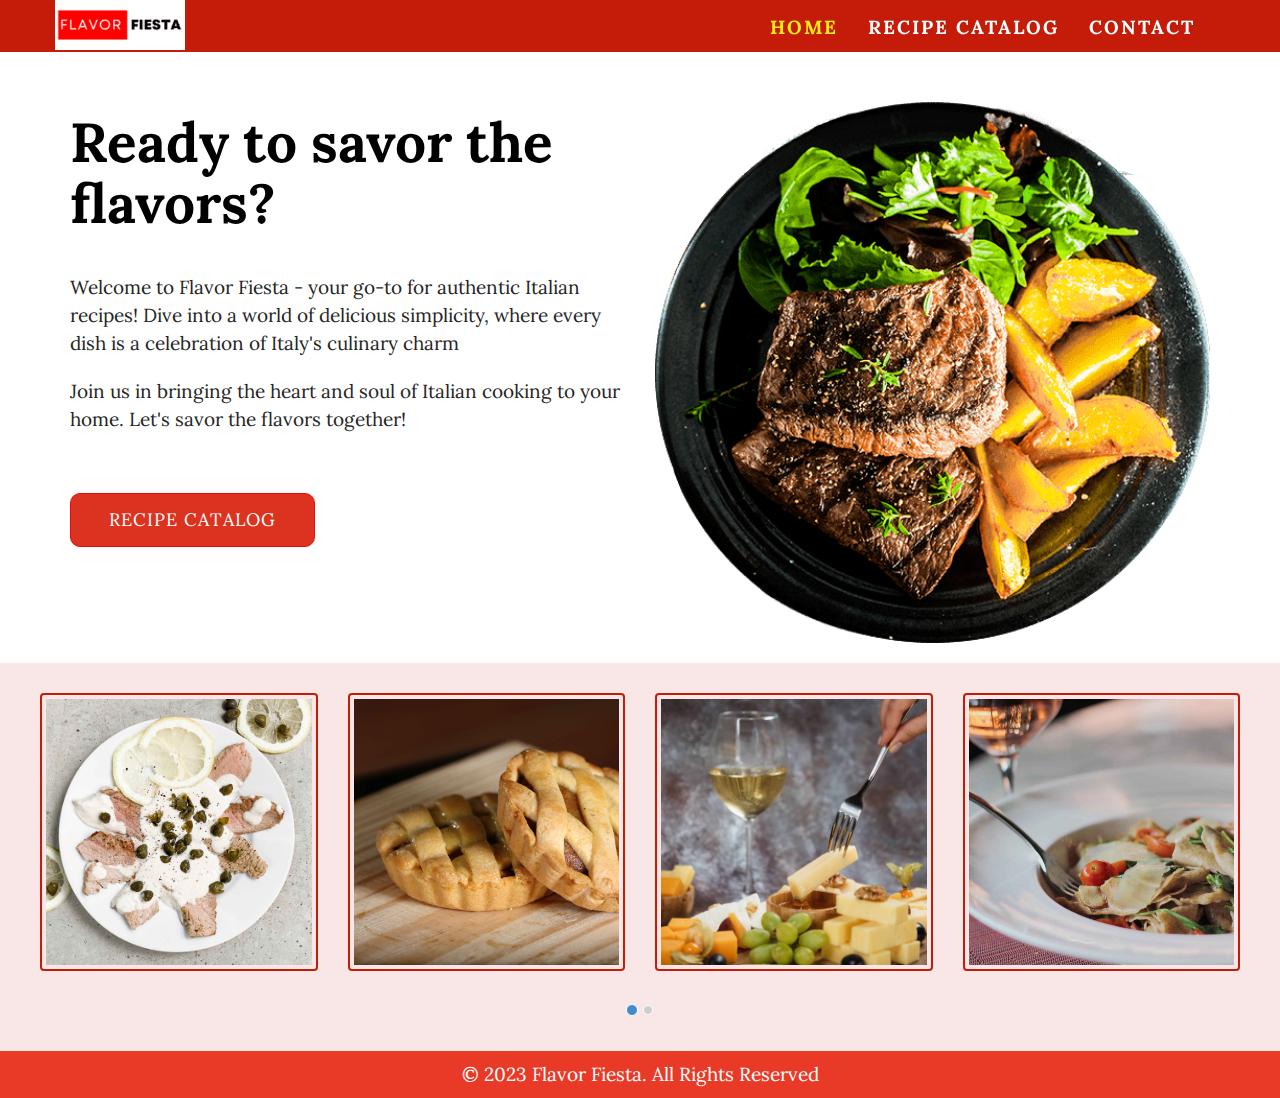
<file: index.html>
<!DOCTYPE html>
<html lang="en">
  <head>
    <meta charset="utf-8">
    <meta http-equiv="X-UA-Compatible" content="IE=edge">
    <meta name="viewport" content="width=device-width, initial-scale=1">
    <title>Flavor Fiesta</title>
    <link href="css/bootstrap.min.css" rel="stylesheet">
    <link href="css/global.css" rel="stylesheet">
	<link href="css/index.css" rel="stylesheet">
	<link href="https://fonts.googleapis.com/css?family=Lora&display=swap" rel="stylesheet">
	<link rel="stylesheet" type="text/css" href="css/font-awesome.min.css" />
    <link href="css/animate.css" rel="stylesheet" type="text/css" media="all">
   <script src="js/jquery-2.1.1.min.js"></script>
    <script src="js/bootstrap.min.js"></script>
  </head>
<body>
<section id="header" class="cd-secondary-nav">
 <div class="container">
  <div class="row">
   <nav class="navbar navbar-default">
    <!-- Brand and toggle get grouped for better mobile display -->
    <div class="navbar-header">
      <button type="button" class="navbar-toggle" data-toggle="collapse" data-target="#dropdown-thumbnail-preview">
        <span class="sr-only">Toggle navigation</span>
        <span class="icon-bar"></span>
        <span class="icon-bar"></span>
        <span class="icon-bar"></span>
      </button>
	  <a class="navbar-brand" href="index.html"><img src="img/1.png" alt="abc"></a>
    </div>
    <!-- Collect the nav links, forms, and other content for toggling -->
    <div class="collapse navbar-collapse" id="dropdown-thumbnail-preview">
      <ul class="nav navbar-nav">
        <li class="active"><a href="index.html" class="hvr-underline-from-center">HOME</a></li>
		<li><a href="recipecatalog.html" class="hvr-underline-from-center">RECIPE CATALOG</a></li>
		<li><a href="contact.html" class="hvr-underline-from-center">CONTACT</a></li>
      </ul>
    </div>
    <!-- /.navbar-collapse -->
</nav>
  </div>
 </div>
</section>
<section id="center">
 <div class="container">
  <div class="row">
   <div class="col-sm-6">
    <div class="center_1">
	 <h1>Ready to savor the flavors?</h1>
	 <p></p>
	 <p>Welcome to Flavor Fiesta - your go-to for authentic Italian recipes! Dive into a world of delicious simplicity, where every dish is a celebration of Italy's culinary charm </p>
	 <p>Join us in bringing the heart and soul of Italian cooking to your home. Let's savor the flavors together! </p>
	 <p></p>
	 <p></p>
	 <a href="recipecatalog.html" class="btn"> RECIPE CATALOG </a>	 
	</div>
   </div>
   <div class="col-sm-6">
    <div class="center_2">
	 <a href="#"><img src="img/2.png" alt="abc" class="img_responsive"></a>
	</div>
   </div>
  </div>
 </div>
</section>
<section id="middle" class="clearfix">
  <div class="col-sm-12 space_all">
                <div id="Carousel" class="carousel slide">                
                <ol class="carousel-indicators">
                    <li data-target="#Carousel" data-slide-to="0" class="active"></li>
                    <li data-target="#Carousel" data-slide-to="1"></li>
                    
                </ol>                 
                <!-- Carousel items -->
                <div class="carousel-inner">                    
                <div class="item active">
                	<div class="row">
                	  <div class="col-lg-3 col-md-4 col-sm-6">
                      <a class="thumbnail"><img src="img/7.jpg" alt="abc" class="img_responsive"></a>
                      </div>
                	  <div class="col-lg-3 col-md-4 col-sm-6">
					  <a class="thumbnail"><img src="img/4.jpg" alt="abc" class="img_responsive"></a>
					  </div>
                	  <div class="col-lg-3 col-md-4 col-sm-6">
					  <a class="thumbnail"><img src="img/5.jpg" alt="abc" class="img_responsive"></a>
					  </div>
            <div class="col-lg-3 col-md-4 col-sm-6">
              <a class="thumbnail"><img src="img/10.jpg" alt="abc" class="img_responsive"></a>
              </div>
                	</div><!--.row-->
                </div><!--.item-->                 
                <div class="item">
                	<div class="row">
                		<div class="col-lg-3 col-md-4 col-sm-6">
						<a class="thumbnail"><img src="img/5.jpg" alt="abc" class="img_responsive"></a>
						</div>
                		<div class="col-lg-3 col-md-4 col-sm-6">
						<a class="thumbnail"><img src="img/10.jpg" alt="abc" class="img_responsive"></a>
						</div>
                		<div class="col-lg-3 col-md-4 col-sm-6">
						<a class="thumbnail"><img src="img/7.jpg" alt="abc" class="img_responsive"></a>
						</div>
                		<div class="col-lg-3 col-md-4 col-sm-6">
						<a class="thumbnail"><img src="img/4.jpg" alt="abc" class="img_responsive"></a>
						</div>
                	</div><!--.row-->
                </div><!--.item-->                 
                </div><!--.carousel-inner-->
                </div><!--.Carousel-->               
		</div>
</section>

<section id="footer_main" class="clearfix">
	 <div class="col-sm-12 space_all">
	  <div class="footer_main_1">
	    <p>© 2023 Flavor Fiesta. All Rights Reserved</a> </p>
	  </div>
	 </div>
</section>

	</script>
</body>

</html>
</file>
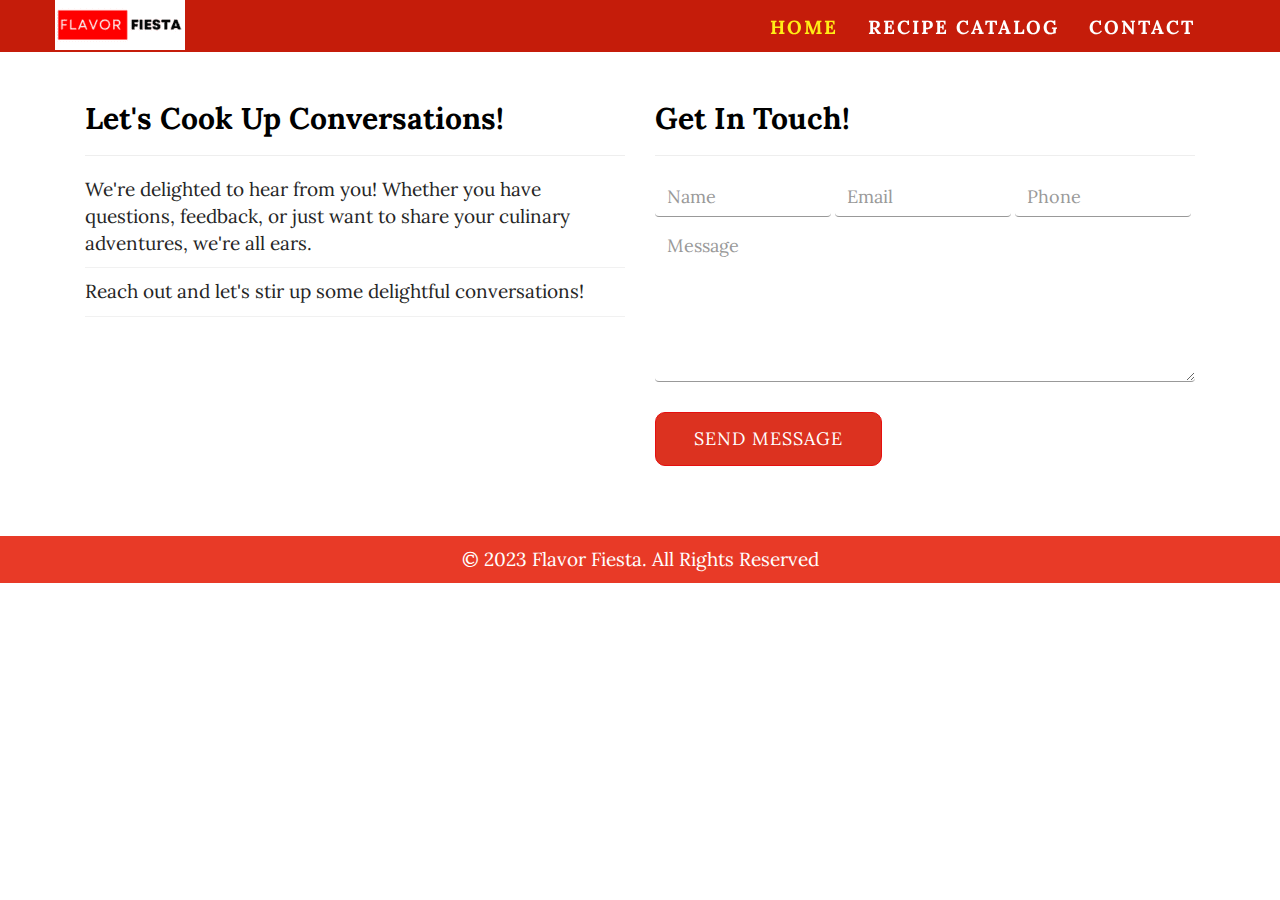
<file: contact.html>
<!DOCTYPE html>
<html lang="en">
  <head>
    <meta charset="utf-8">
    <meta http-equiv="X-UA-Compatible" content="IE=edge">
    <meta name="viewport" content="width=device-width, initial-scale=1">
    <title>Contact</title>
    <link href="css/bootstrap.min.css" rel="stylesheet">
    <link href="css/global.css" rel="stylesheet">
	<link href="css/contact.css" rel="stylesheet">
	<link href="https://fonts.googleapis.com/css?family=Lora&display=swap" rel="stylesheet">
	<link rel="stylesheet" type="text/css" href="css/font-awesome.min.css" />
    <link href="css/animate.css" rel="stylesheet" type="text/css" media="all">
   <script src="js/jquery-2.1.1.min.js"></script>
    <script src="js/bootstrap.min.js"></script>
  </head>
<body>
	<section id="header" class="cd-secondary-nav">
		<div class="container">
		 <div class="row">
		  <nav class="navbar navbar-default">
		   <!-- Brand and toggle get grouped for better mobile display -->
		   <div class="navbar-header">
			 <button type="button" class="navbar-toggle" data-toggle="collapse" data-target="#dropdown-thumbnail-preview">
			   <span class="sr-only">Toggle navigation</span>
			   <span class="icon-bar"></span>
			   <span class="icon-bar"></span>
			   <span class="icon-bar"></span>
			 </button>
			 <a class="navbar-brand" href="index.html"><img src="img/1.png" alt="abc"></a>
		   </div>
		   <!-- Collect the nav links, forms, and other content for toggling -->
		   <div class="collapse navbar-collapse" id="dropdown-thumbnail-preview">
			 <ul class="nav navbar-nav">
			   <li class="active"><a href="index.html" class="hvr-underline-from-center">HOME</a></li>
			   <li><a href="recipecatalog.html" class="hvr-underline-from-center">RECIPE CATALOG</a></li>
			   <li><a href="contact.html" class="hvr-underline-from-center">CONTACT</a></li>
			 </ul>
		   </div>
		   <!-- /.navbar-collapse -->
	   </nav>
		 </div>
		</div>
	   </section>

<section id="exercise">
 <div class="container">
  <div class="row">
   <div class="col-sm-12">
    <div class="col-sm-6">
	 <div class="exercise_1">
	  <h2>Let's Cook Up Conversations!</h2>
	  <hr class="hr_1">
	  <p>We're delighted to hear from you! Whether you have questions, feedback, or just want to share your culinary adventures, we're all ears. </p>
	  <p>Reach out and let's stir up some delightful conversations! </p>
	 </div>
	</div>
	<div class="col-sm-6">
	 <div class="exercise_3">
	  <h2>Get In Touch!</h2>
	  <hr class="hr_1">
	 </div>
	 <div class="col-sm-12 space_all">
	  <div class="col-sm-4 space_all">
	   <div class="exercise_4">
	    <input type="text" class="form-control" placeholder="Name">
	   </div>
	  </div>
	  <div class="col-sm-4 space_all">
	   <div class="exercise_4">
	    <input type="text" class="form-control" placeholder="Email">
	   </div>
	  </div>
	  <div class="col-sm-4 space_all">
	   <div class="exercise_4">
	    <input type="text" class="form-control" placeholder="Phone">
	   </div>
	  </div>
	 </div>
	 <div class="col-sm-12 space_all">
	  <div class="exercise_5">
	   <textarea placeholder="Message" class="form-control"></textarea>
	  </div>
	 </div>
	 <div class="col-sm-12 space_all">
	  <div class="exercise_6">
	   <p><a href="index.html" class="btn">SEND MESSAGE</a></p>
	  </div>
	 </div>
	</div>
   </div>
  </div>
 </div>
</section>

<section id="footer_main" class="clearfix">
	 <div class="col-sm-12 space_all">
	  <div class="footer_main_1">
	    <p>© 2023 Flavor Fiesta. All Rights Reserved</a> </p>
	  </div>
	 </div>
</section>

</script>
</body>

</html>
</file>
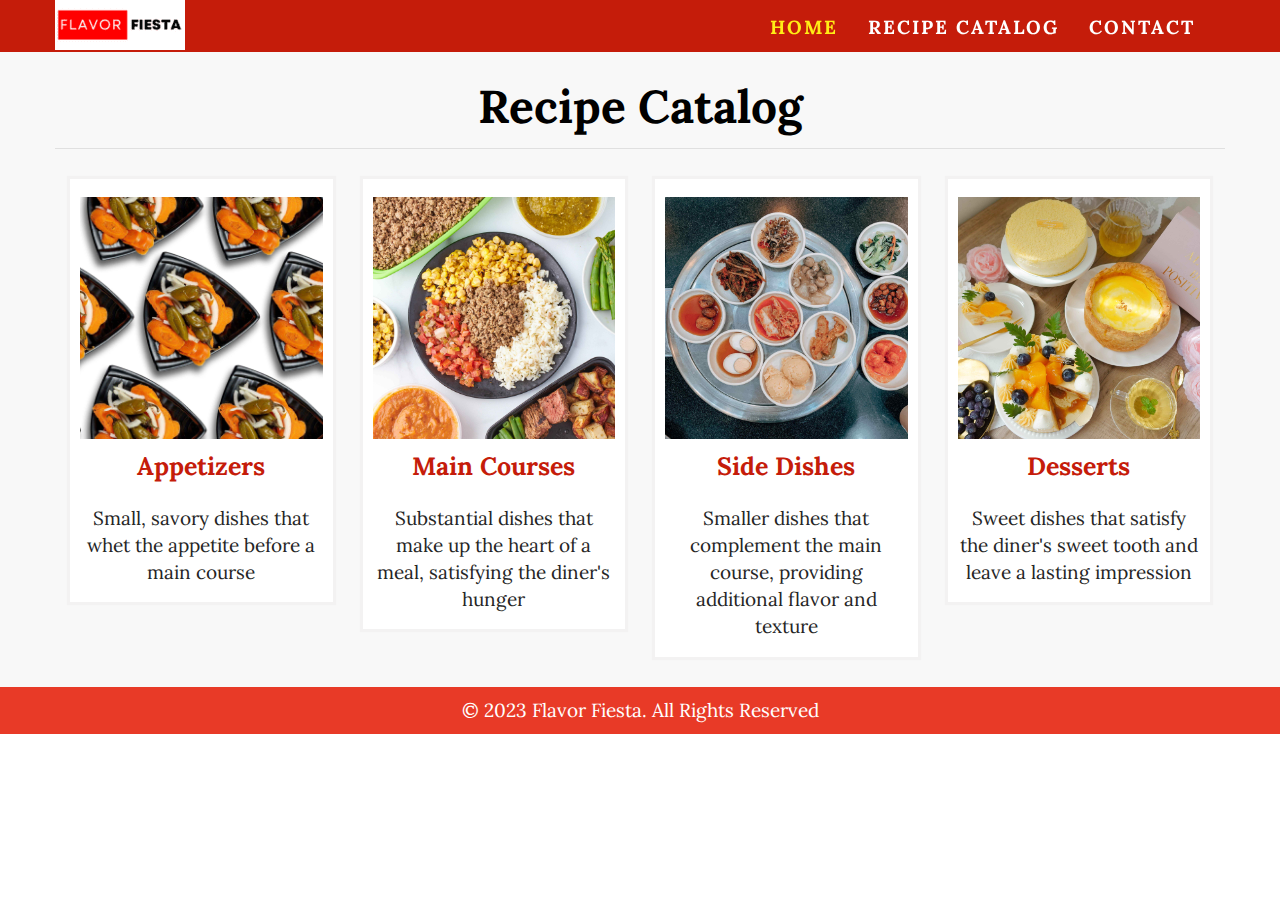
<file: recipecatalog.html>
<!DOCTYPE html>
<html lang="en">
  <head>
    <meta charset="utf-8">
    <meta http-equiv="X-UA-Compatible" content="IE=edge">
    <meta name="viewport" content="width=device-width, initial-scale=1">
    <title>Recipe Catalog</title>
    <link href="css/bootstrap.min.css" rel="stylesheet">
    <link href="css/global.css" rel="stylesheet">
	<link href="css/products.css" rel="stylesheet">
	<link href="https://fonts.googleapis.com/css?family=Lora&display=swap" rel="stylesheet">
	<link rel="stylesheet" type="text/css" href="css/font-awesome.min.css" />
    <link href="css/animate.css" rel="stylesheet" type="text/css" media="all">
   <script src="js/jquery-2.1.1.min.js"></script>
    <script src="js/bootstrap.min.js"></script>
  </head>
<body>
	<section id="header" class="cd-secondary-nav">
		<div class="container">
		 <div class="row">
		  <nav class="navbar navbar-default">
		   <!-- Brand and toggle get grouped for better mobile display -->
		   <div class="navbar-header">
			 <button type="button" class="navbar-toggle" data-toggle="collapse" data-target="#dropdown-thumbnail-preview">
			   <span class="sr-only">Toggle navigation</span>
			   <span class="icon-bar"></span>
			   <span class="icon-bar"></span>
			   <span class="icon-bar"></span>
			 </button>
			 <a class="navbar-brand" href="index.html"><img src="img/1.png" alt="abc"></a>
		   </div>
		   <!-- Collect the nav links, forms, and other content for toggling -->
		   <div class="collapse navbar-collapse" id="dropdown-thumbnail-preview">
			 <ul class="nav navbar-nav">
			   <li class="active"><a href="index.html" class="hvr-underline-from-center">HOME</a></li>
			   <li><a href="recipecatalog.html" class="hvr-underline-from-center">RECIPE CATALOG</a></li>
			   <li><a href="contact.html" class="hvr-underline-from-center">CONTACT</a></li>
			 </ul>
		   </div>
		   <!-- /.navbar-collapse -->
	   </nav>
		 </div>
		</div>
	   </section>
<section id="products">
 <div class="container">
  <div class="row">
   <div class="products_1">
    <h2>Recipe Catalog</h2>
   </div>
   <div class="products_main clearfix">
    <div class="products_main clearfix">
    <div class="col-lg-3 col-md-4 col-sm-6">
    <div class="products_4">
	 <a href="Recipe Catalog/appetizers.html"><img src="img/23.jpg" alt="abc" class="img_responsive"></a>
	 <p><a href="Recipe Catalog/appetizers.html">Appetizers</a></p>
	 <p>Small, savory dishes that whet the appetite before a main course</p>
	</div>
   </div>
   <div class="col-lg-3 col-md-4 col-sm-6">
    <div class="products_4">
	 <a href="Recipe Catalog/maincourses.html"><img src="img/24.jpg" alt="abc" class="img_responsive"></a>
	 <p><a href="Recipe Catalog/maincourses.html">Main Courses </a></p>
	 <p>Substantial dishes that make up the heart of a meal, satisfying the diner's hunger</p>
	</div>
   </div>
   <div class="col-lg-3 col-md-4 col-sm-6">
    <div class="products_4">
	 <a href="Recipe Catalog/sidedishes.html"><img src="img/25.jpg" alt="abc" class="img_responsive"></a>
	 <p><a href="Recipe Catalog/sidedishes.html">Side Dishes</a></p>
	 <p>Smaller dishes that complement the main course, providing additional flavor and texture</p>
	</div>
   </div>
   <div class="col-lg-3 col-md-4 col-sm-6">
    <div class="products_4">
	 <a href="Recipe Catalog/desserts.html"><img src="img/26.jpg" alt="abc" class="img_responsive"></a>
	 <p><a href="Recipe Catalog/desserts.html">Desserts</a></p>
	 <p>Sweet dishes that satisfy the diner's sweet tooth and leave a lasting impression</p>
	</div>
   </div>
   </div>
   
   </div>
  </div>
 </div>
</section>
<section id="footer_main" class="clearfix">
	<div class="col-sm-12 space_all">
	 <div class="footer_main_1">
	   <p>© 2023 Flavor Fiesta. All Rights Reserved</a> </p>
	 </div>
	</div>
</section>


   </script>
</body>

</html>
</file>
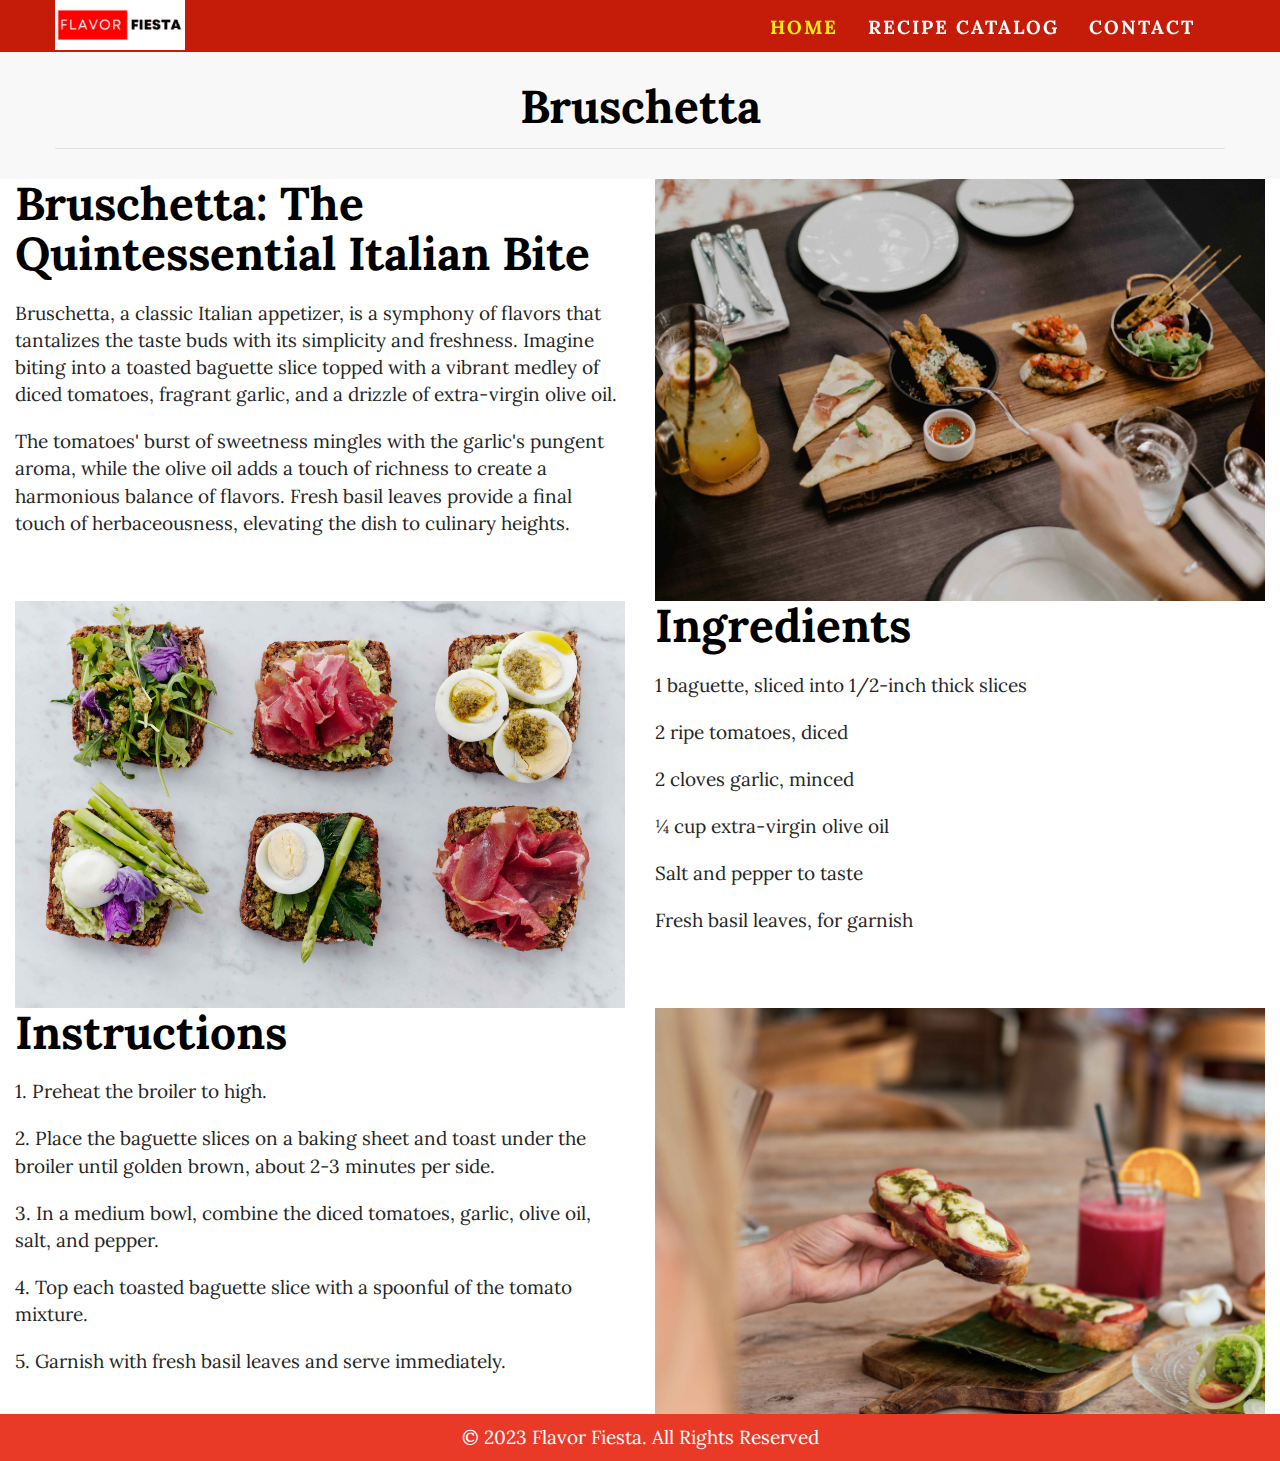
<file: Individual Recipes/bruschetta.html>
<!DOCTYPE html>
<html lang="en">
  <head>
    <meta charset="utf-8">
    <meta http-equiv="X-UA-Compatible" content="IE=edge">
    <meta name="viewport" content="width=device-width, initial-scale=1">
    <title>Bruschetta</title>
    <link href="../css/bootstrap.min.css" rel="stylesheet">
    <link href="../css/global.css" rel="stylesheet">
	<link href="../css/products.css" rel="stylesheet">
	<link href="https://fonts.googleapis.com/css?family=Lora&display=swap" rel="stylesheet">
	<link rel="stylesheet" type="text/css" href="../css/font-awesome.min.css" />
    <link href="../css/animate.css" rel="stylesheet" type="text/css" media="all">
   <script src="../js/jquery-2.1.1.min.js"></script>
    <script src="../js/bootstrap.min.js"></script>
  </head>
<body>
	<section id="header" class="cd-secondary-nav">
		<div class="container">
		 <div class="row">
		  <nav class="navbar navbar-default">
		   <!-- Brand and toggle get grouped for better mobile display -->
		   <div class="navbar-header">
			 <button type="button" class="navbar-toggle" data-toggle="collapse" data-target="#dropdown-thumbnail-preview">
			   <span class="sr-only">Toggle navigation</span>
			   <span class="icon-bar"></span>
			   <span class="icon-bar"></span>
			   <span class="icon-bar"></span>
			 </button>
			 <a class="navbar-brand" href="../index.html"><img src="../img/1.png" alt="abc"></a>
		   </div>
		   <!-- Collect the nav links, forms, and other content for toggling -->
		   <div class="collapse navbar-collapse" id="dropdown-thumbnail-preview">
			 <ul class="nav navbar-nav">
			   <li class="active"><a href="../index.html" class="hvr-underline-from-center">HOME</a></li>
			   <li><a href="../recipecatalog.html" class="hvr-underline-from-center">RECIPE CATALOG</a></li>
			   <li><a href="../contact.html" class="hvr-underline-from-center">CONTACT</a></li>
			 </ul>
		   </div>
		   <!-- /.navbar-collapse -->
	   </nav>
		 </div>
		</div>
	   </section>
<section id="products">
 <div class="container">
  <div class="row">
   <div class="products_1">
    <h2>Bruschetta</h2>
   </div>
  </div>
 </div>
</section>
<section id="products_main" class="clearfix">
 <div class="col-sm-6">
  <div class="products_main_1">
   <h2>Bruschetta: The Quintessential Italian Bite</h2>
   <p></p>
   <p>Bruschetta, a classic Italian appetizer, is a symphony of flavors that tantalizes the taste buds with its simplicity and freshness. Imagine biting into a toasted baguette slice topped with a vibrant medley of diced tomatoes, fragrant garlic, and a drizzle of extra-virgin olive oil.</p>
	<p>The tomatoes' burst of sweetness mingles with the garlic's pungent aroma, while the olive oil adds a touch of richness to create a harmonious balance of flavors. Fresh basil leaves provide a final touch of herbaceousness, elevating the dish to culinary heights.</p>
  </div>
 </div>
 <div class="col-sm-6">
  <div class="products_main_2">
   <a href="#"><img src="../img/58.jpg" alt="abc" class="img_responsive"></a>
  </div>
 </div>
</section>

</section>
<section id="products_main" class="clearfix">
 <div class="col-sm-6">
  <div class="products_main_2">
   <a href="#"><img src="../img/59.jpg" alt="abc" class="img_responsive"></a>
  </div>
 </div>
 <div class="col-sm-6">
	<div class="products_main_1">
	 <h2>Ingredients</h2>
	 <p></p>
	 <p>1 baguette, sliced into 1/2-inch thick slices</p>
	 <p>2 ripe tomatoes, diced</p>
	 <p>2 cloves garlic, minced</p>
	 <p>¼ cup extra-virgin olive oil</p>
	 <p>Salt and pepper to taste</p>
	 <p>Fresh basil leaves, for garnish</p>
	</div>
   </div>
</section>

</section>
<section id="products_main" class="clearfix">
 <div class="col-sm-6">
  <div class="products_main_1">
   <h2>Instructions</h2>
   <p></p>
   <p>1. Preheat the broiler to high.</p>
   <p>2. Place the baguette slices on a baking sheet and toast under the broiler until golden brown, about 2-3 minutes per side.</p>
   <p>3. In a medium bowl, combine the diced tomatoes, garlic, olive oil, salt, and pepper.</p>
   <p>4. Top each toasted baguette slice with a spoonful of the tomato mixture.</p>
   <p>5. Garnish with fresh basil leaves and serve immediately.</p>
  </div>
 </div>
 <div class="col-sm-6">
  <div class="products_main_2">
   <a href="#"><img src="../img/60.jpg" alt="abc" class="img_responsive"></a>
  </div>
 </div>
</section>

<section id="footer_main" class="clearfix">
	<div class="col-sm-12 space_all">
	 <div class="footer_main_1">
	   <p>© 2023 Flavor Fiesta. All Rights Reserved</a> </p>
	 </div>
	</div>
</section>
</script>
</body>

</html>
</file>
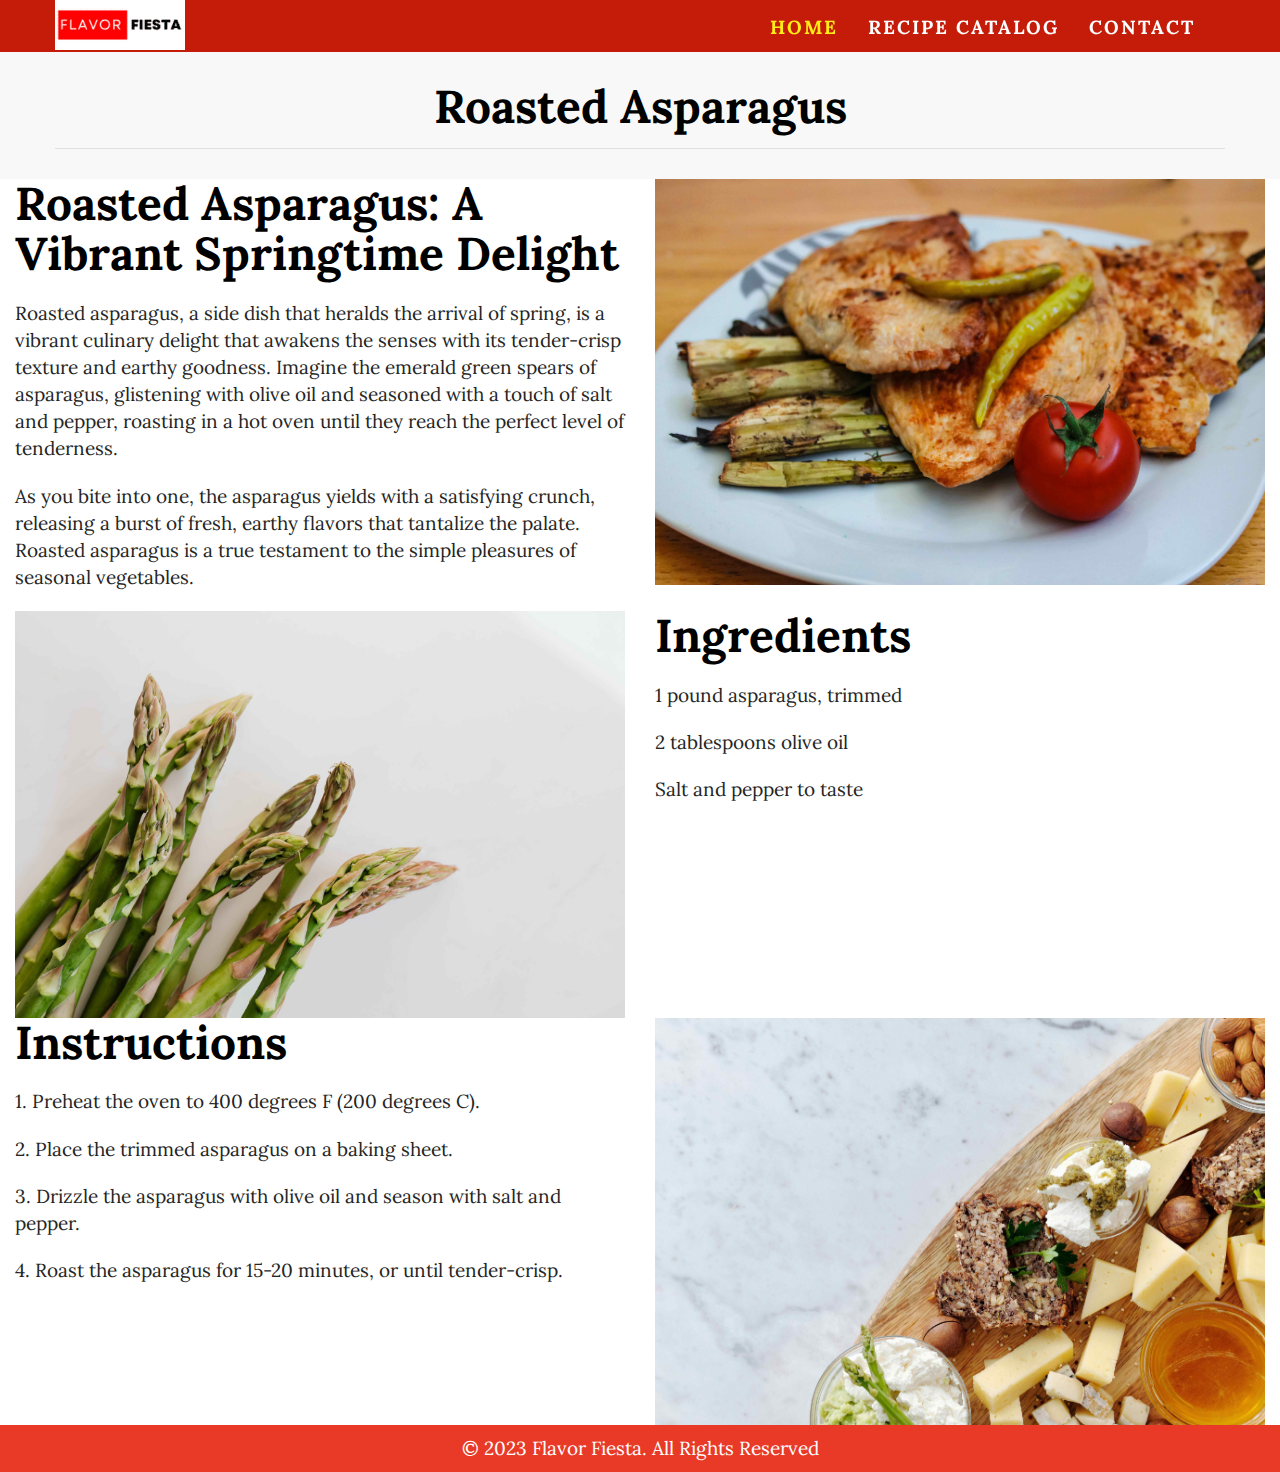
<file: Individual Recipes/roastedasparagus.html>
<!DOCTYPE html>
<html lang="en">
  <head>
    <meta charset="utf-8">
    <meta http-equiv="X-UA-Compatible" content="IE=edge">
    <meta name="viewport" content="width=device-width, initial-scale=1">
    <title>Roasted Asparagus</title>
    <link href="../css/bootstrap.min.css" rel="stylesheet">
    <link href="../css/global.css" rel="stylesheet">
	<link href="../css/products.css" rel="stylesheet">
	<link href="https://fonts.googleapis.com/css?family=Lora&display=swap" rel="stylesheet">
	<link rel="stylesheet" type="text/css" href="../css/font-awesome.min.css" />
    <link href="../css/animate.css" rel="stylesheet" type="text/css" media="all">
   <script src="../js/jquery-2.1.1.min.js"></script>
    <script src="../js/bootstrap.min.js"></script>
  </head>
<body>
	<section id="header" class="cd-secondary-nav">
		<div class="container">
		 <div class="row">
		  <nav class="navbar navbar-default">
		   <!-- Brand and toggle get grouped for better mobile display -->
		   <div class="navbar-header">
			 <button type="button" class="navbar-toggle" data-toggle="collapse" data-target="#dropdown-thumbnail-preview">
			   <span class="sr-only">Toggle navigation</span>
			   <span class="icon-bar"></span>
			   <span class="icon-bar"></span>
			   <span class="icon-bar"></span>
			 </button>
			 <a class="navbar-brand" href="../index.html"><img src="../img/1.png" alt="abc"></a>
		   </div>
		   <!-- Collect the nav links, forms, and other content for toggling -->
		   <div class="collapse navbar-collapse" id="dropdown-thumbnail-preview">
			 <ul class="nav navbar-nav">
			   <li class="active"><a href="../index.html" class="hvr-underline-from-center">HOME</a></li>
			   <li><a href="../recipecatalog.html" class="hvr-underline-from-center">RECIPE CATALOG</a></li>
			   <li><a href="../contact.html" class="hvr-underline-from-center">CONTACT</a></li>
			 </ul>
		   </div>
		   <!-- /.navbar-collapse -->
	   </nav>
		 </div>
		</div>
	   </section>
<section id="products">
 <div class="container">
  <div class="row">
   <div class="products_1">
    <h2>Roasted Asparagus</h2>
   </div>
  </div>
 </div>
</section>
<section id="products_main" class="clearfix">
 <div class="col-sm-6">
  <div class="products_main_1">
   <h2>Roasted Asparagus: A Vibrant Springtime Delight</h2>
   <p></p>
   <p>Roasted asparagus, a side dish that heralds the arrival of spring, is a vibrant culinary delight that awakens the senses with its tender-crisp texture and earthy goodness. Imagine the emerald green spears of asparagus, glistening with olive oil and seasoned with a touch of salt and pepper, roasting in a hot oven until they reach the perfect level of tenderness.</p>
	<p>As you bite into one, the asparagus yields with a satisfying crunch, releasing a burst of fresh, earthy flavors that tantalize the palate. Roasted asparagus is a true testament to the simple pleasures of seasonal vegetables.	</p>
  </div>
 </div>
 <div class="col-sm-6">
  <div class="products_main_2">
   <a href="#"><img src="../img/64.jpg" alt="abc" class="img_responsive"></a>
  </div>
 </div>
</section>

</section>
<section id="products_main" class="clearfix">
 <div class="col-sm-6">
  <div class="products_main_2">
   <a href="#"><img src="../img/65.jpg" alt="abc" class="img_responsive"></a>
  </div>
 </div>
 <div class="col-sm-6">
	<div class="products_main_1">
	 <h2>Ingredients</h2>
	 <p></p>
	 <p>1 pound asparagus, trimmed</p>
	 <p>2 tablespoons olive oil	</p>
	 <p>Salt and pepper to taste</p>
	</div>
   </div>
</section>

</section>
<section id="products_main" class="clearfix">
 <div class="col-sm-6">
  <div class="products_main_1">
   <h2>Instructions</h2>
   <p></p>
   <p>1. Preheat the oven to 400 degrees F (200 degrees C).</p>
   <p>2. Place the trimmed asparagus on a baking sheet.</p>
   <p>3. Drizzle the asparagus with olive oil and season with salt and pepper.</p>
   <p>4. Roast the asparagus for 15-20 minutes, or until tender-crisp.</p>
  </div>
 </div>
 <div class="col-sm-6">
  <div class="products_main_2">
   <a href="#"><img src="../img/66.jpg" alt="abc" class="img_responsive"></a>
  </div>
 </div>
</section>

<section id="footer_main" class="clearfix">
	<div class="col-sm-12 space_all">
	 <div class="footer_main_1">
	   <p>© 2023 Flavor Fiesta. All Rights Reserved</a> </p>
	 </div>
	</div>
</section>
</script>
</body>

</html>
</file>
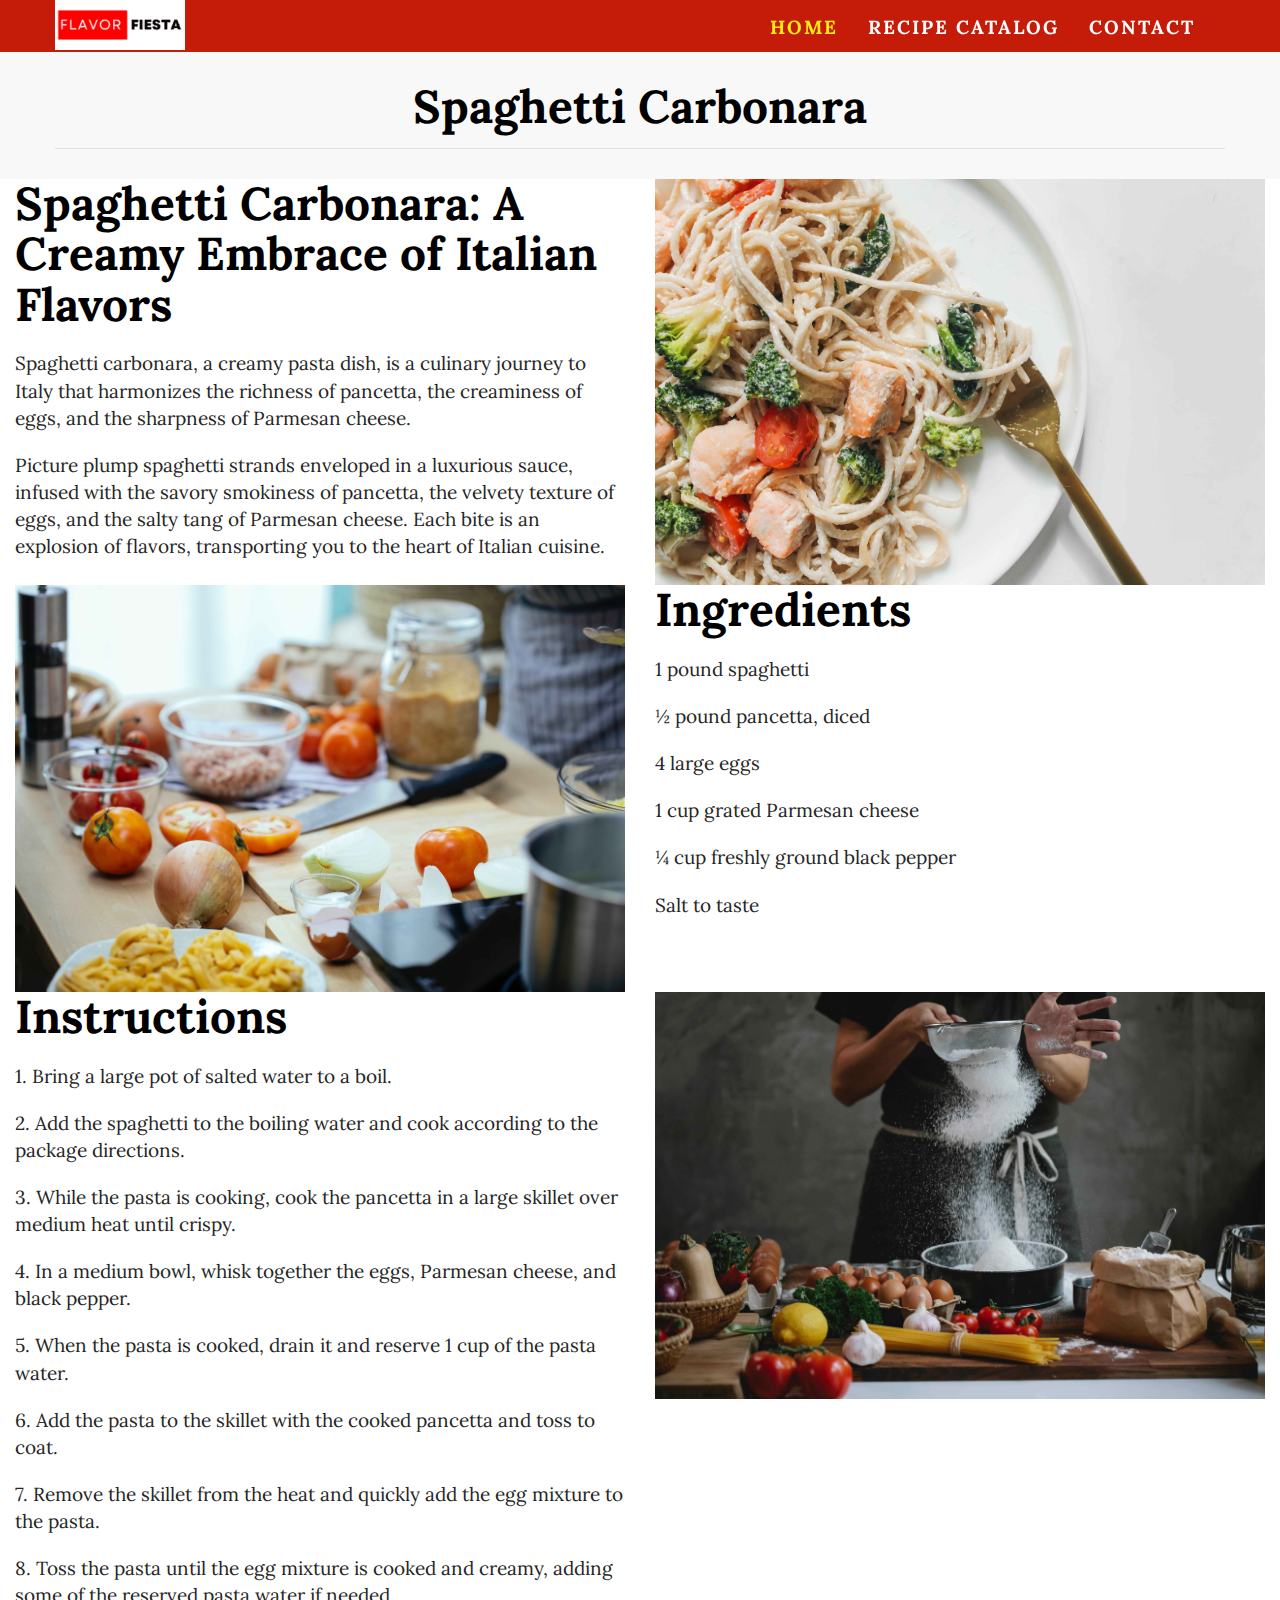
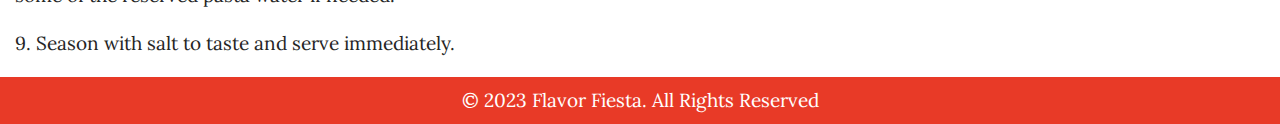
<file: Individual Recipes/spaghetticarbonara.html>
<!DOCTYPE html>
<html lang="en">
  <head>
    <meta charset="utf-8">
    <meta http-equiv="X-UA-Compatible" content="IE=edge">
    <meta name="viewport" content="width=device-width, initial-scale=1">
    <title>Spaghetti Carbonara</title>
    <link href="../css/bootstrap.min.css" rel="stylesheet">
    <link href="../css/global.css" rel="stylesheet">
	<link href="../css/products.css" rel="stylesheet">
	<link href="https://fonts.googleapis.com/css?family=Lora&display=swap" rel="stylesheet">
	<link rel="stylesheet" type="text/css" href="../css/font-awesome.min.css" />
    <link href="../css/animate.css" rel="stylesheet" type="text/css" media="all">
   <script src="../js/jquery-2.1.1.min.js"></script>
    <script src="../js/bootstrap.min.js"></script>
  </head>
<body>
	<section id="header" class="cd-secondary-nav">
		<div class="container">
		 <div class="row">
		  <nav class="navbar navbar-default">
		   <!-- Brand and toggle get grouped for better mobile display -->
		   <div class="navbar-header">
			 <button type="button" class="navbar-toggle" data-toggle="collapse" data-target="#dropdown-thumbnail-preview">
			   <span class="sr-only">Toggle navigation</span>
			   <span class="icon-bar"></span>
			   <span class="icon-bar"></span>
			   <span class="icon-bar"></span>
			 </button>
			 <a class="navbar-brand" href="../index.html"><img src="../img/1.png" alt="abc"></a>
		   </div>
		   <!-- Collect the nav links, forms, and other content for toggling -->
		   <div class="collapse navbar-collapse" id="dropdown-thumbnail-preview">
			 <ul class="nav navbar-nav">
			   <li class="active"><a href="../index.html" class="hvr-underline-from-center">HOME</a></li>
			   <li><a href="../recipecatalog.html" class="hvr-underline-from-center">RECIPE CATALOG</a></li>
			   <li><a href="../contact.html" class="hvr-underline-from-center">CONTACT</a></li>
			 </ul>
		   </div>
		   <!-- /.navbar-collapse -->
	   </nav>
		 </div>
		</div>
	   </section>
<section id="products">
 <div class="container">
  <div class="row">
   <div class="products_1">
    <h2>Spaghetti Carbonara</h2>
   </div>
  </div>
 </div>
</section>
<section id="products_main" class="clearfix">
 <div class="col-sm-6">
  <div class="products_main_1">
   <h2>Spaghetti Carbonara: A Creamy Embrace of Italian Flavors</h2>
   <p></p>
   <p>Spaghetti carbonara, a creamy pasta dish, is a culinary journey to Italy that harmonizes the richness of pancetta, the creaminess of eggs, and the sharpness of Parmesan cheese.</p>
	<p>Picture plump spaghetti strands enveloped in a luxurious sauce, infused with the savory smokiness of pancetta, the velvety texture of eggs, and the salty tang of Parmesan cheese. Each bite is an explosion of flavors, transporting you to the heart of Italian cuisine.</p>
  </div>
 </div>
 <div class="col-sm-6">
  <div class="products_main_2">
   <a href="#"><img src="../img/61.jpg" alt="abc" class="img_responsive"></a>
  </div>
 </div>
</section>

</section>
<section id="products_main" class="clearfix">
 <div class="col-sm-6">
  <div class="products_main_2">
   <a href="#"><img src="../img/62.jpg" alt="abc" class="img_responsive"></a>
  </div>
 </div>
 <div class="col-sm-6">
	<div class="products_main_1">
	 <h2>Ingredients</h2>
	 <p></p>
	 <p>1 pound spaghetti</p>
	 <p>½ pound pancetta, diced</p>
	 <p>4 large eggs</p>
	 <p>1 cup grated Parmesan cheese</p>
	 <p>¼ cup freshly ground black pepper</p>
	 <p>Salt to taste</p>
	</div>
   </div>
</section>

</section>
<section id="products_main" class="clearfix">
 <div class="col-sm-6">
  <div class="products_main_1">
   <h2>Instructions</h2>
   <p></p>
   <p>1. Bring a large pot of salted water to a boil.</p>
   <p>2. Add the spaghetti to the boiling water and cook according to the package directions.</p>
   <p>3. While the pasta is cooking, cook the pancetta in a large skillet over medium heat until crispy.</p>
   <p>4. In a medium bowl, whisk together the eggs, Parmesan cheese, and black pepper.</p>
   <p>5. When the pasta is cooked, drain it and reserve 1 cup of the pasta water.</p>
   <p>6. Add the pasta to the skillet with the cooked pancetta and toss to coat.</p>
   <p>7. Remove the skillet from the heat and quickly add the egg mixture to the pasta.</p>
   <p>8. Toss the pasta until the egg mixture is cooked and creamy, adding some of the reserved pasta water if needed.</p>
   <p>9. Season with salt to taste and serve immediately.</p>
  </div>
 </div>
 <div class="col-sm-6">
  <div class="products_main_2">
   <a href="#"><img src="../img/63.jpg" alt="abc" class="img_responsive"></a>
  </div>
 </div>
</section>

<section id="footer_main" class="clearfix">
	<div class="col-sm-12 space_all">
	 <div class="footer_main_1">
	   <p>© 2023 Flavor Fiesta. All Rights Reserved</a> </p>
	 </div>
	</div>
</section>
</script>
</body>

</html>
</file>
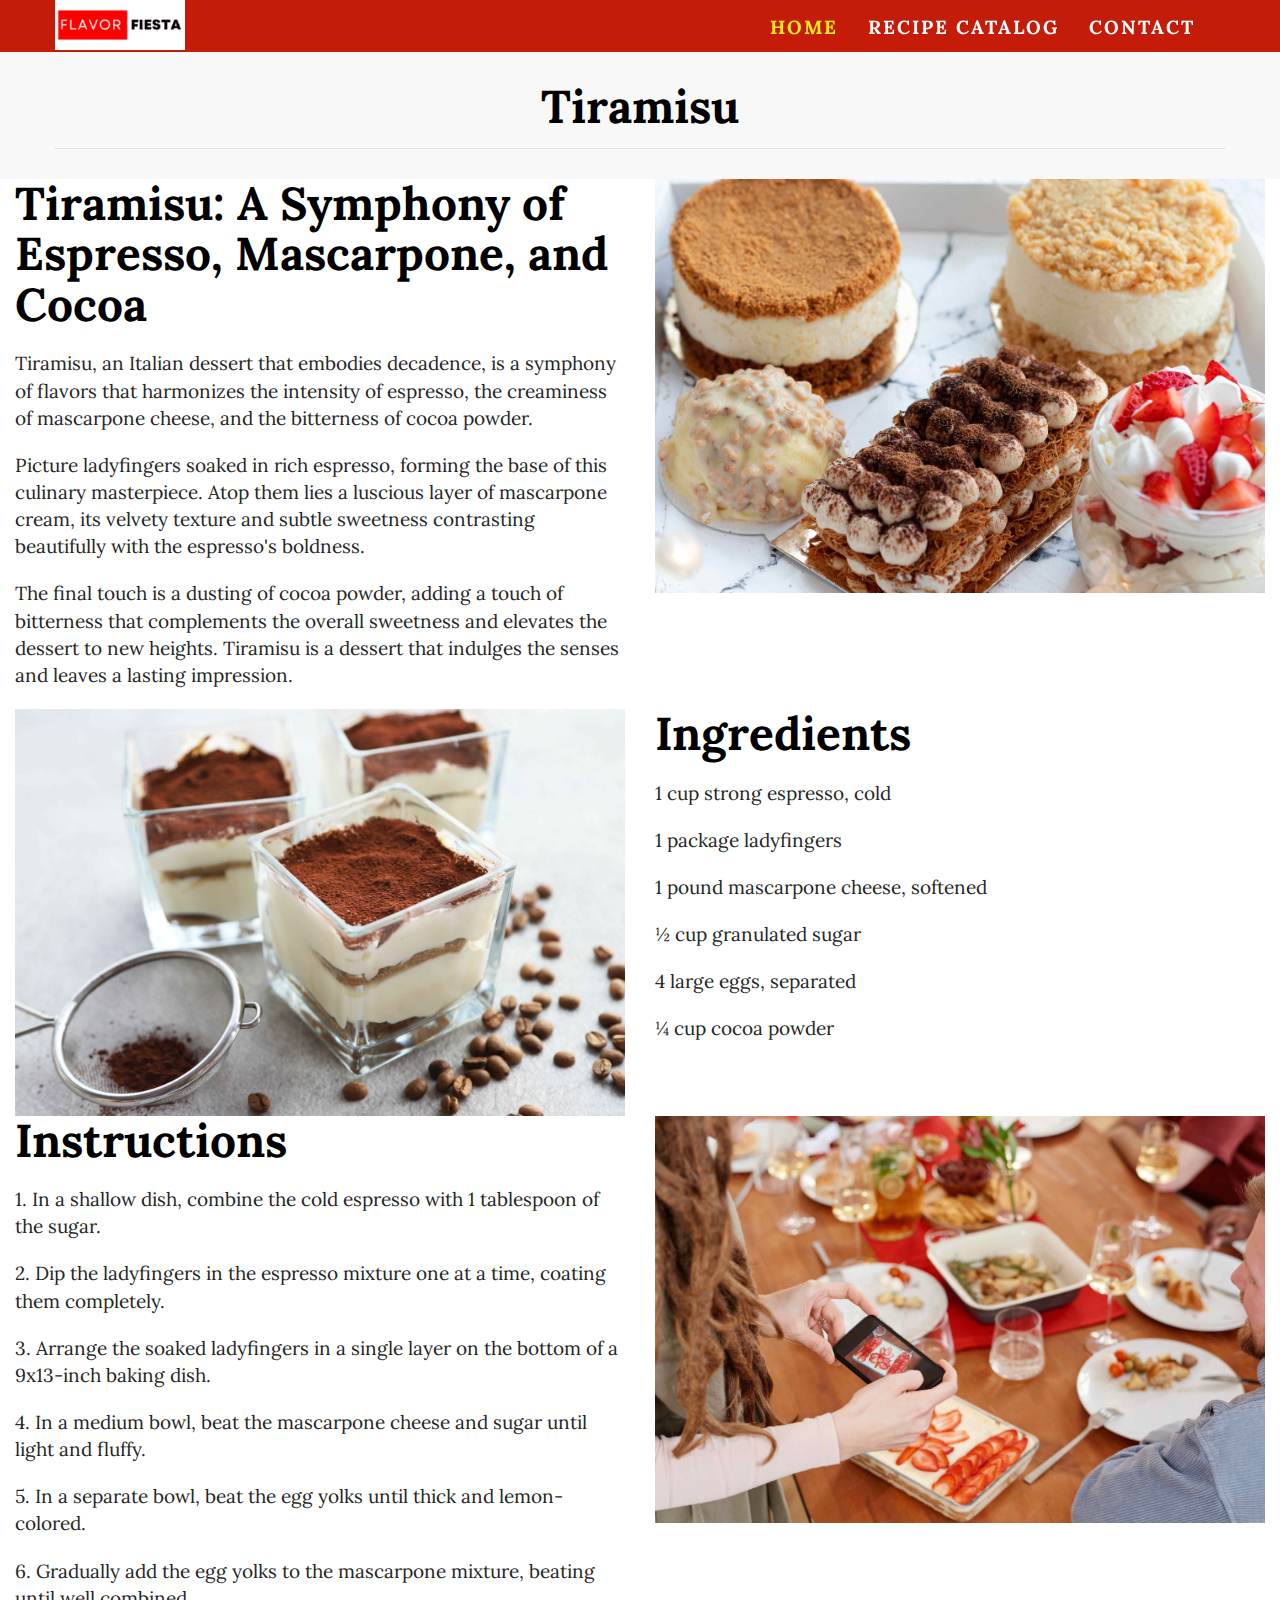
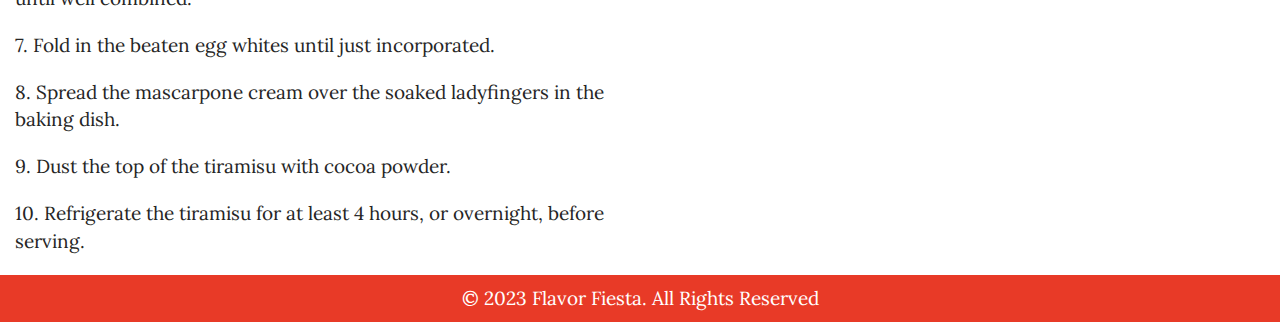
<file: Individual Recipes/tiramisu.html>
<!DOCTYPE html>
<html lang="en">
  <head>
    <meta charset="utf-8">
    <meta http-equiv="X-UA-Compatible" content="IE=edge">
    <meta name="viewport" content="width=device-width, initial-scale=1">
    <title>Tiramisu</title>
    <link href="../css/bootstrap.min.css" rel="stylesheet">
    <link href="../css/global.css" rel="stylesheet">
	<link href="../css/products.css" rel="stylesheet">
	<link href="https://fonts.googleapis.com/css?family=Lora&display=swap" rel="stylesheet">
	<link rel="stylesheet" type="text/css" href="../css/font-awesome.min.css" />
    <link href="../css/animate.css" rel="stylesheet" type="text/css" media="all">
   <script src="../js/jquery-2.1.1.min.js"></script>
    <script src="../js/bootstrap.min.js"></script>
  </head>
<body>
	<section id="header" class="cd-secondary-nav">
		<div class="container">
		 <div class="row">
		  <nav class="navbar navbar-default">
		   <!-- Brand and toggle get grouped for better mobile display -->
		   <div class="navbar-header">
			 <button type="button" class="navbar-toggle" data-toggle="collapse" data-target="#dropdown-thumbnail-preview">
			   <span class="sr-only">Toggle navigation</span>
			   <span class="icon-bar"></span>
			   <span class="icon-bar"></span>
			   <span class="icon-bar"></span>
			 </button>
			 <a class="navbar-brand" href="../index.html"><img src="../img/1.png" alt="abc"></a>
		   </div>
		   <!-- Collect the nav links, forms, and other content for toggling -->
		   <div class="collapse navbar-collapse" id="dropdown-thumbnail-preview">
			 <ul class="nav navbar-nav">
			   <li class="active"><a href="../index.html" class="hvr-underline-from-center">HOME</a></li>
			   <li><a href="../recipecatalog.html" class="hvr-underline-from-center">RECIPE CATALOG</a></li>
			   <li><a href="../contact.html" class="hvr-underline-from-center">CONTACT</a></li>
			 </ul>
		   </div>
		   <!-- /.navbar-collapse -->
	   </nav>
		 </div>
		</div>
	   </section>
<section id="products">
 <div class="container">
  <div class="row">
   <div class="products_1">
    <h2>Tiramisu</h2>
   </div>
  </div>
 </div>
</section>
<section id="products_main" class="clearfix">
 <div class="col-sm-6">
  <div class="products_main_1">
   <h2>Tiramisu: A Symphony of Espresso, Mascarpone, and Cocoa</h2>
   <p></p>
   <p>Tiramisu, an Italian dessert that embodies decadence, is a symphony of flavors that harmonizes the intensity of espresso, the creaminess of mascarpone cheese, and the bitterness of cocoa powder.</p>
	<p>Picture ladyfingers soaked in rich espresso, forming the base of this culinary masterpiece. Atop them lies a luscious layer of mascarpone cream, its velvety texture and subtle sweetness contrasting beautifully with the espresso's boldness.</p>
    <p>The final touch is a dusting of cocoa powder, adding a touch of bitterness that complements the overall sweetness and elevates the dessert to new heights. Tiramisu is a dessert that indulges the senses and leaves a lasting impression.</p>
  </div>
 </div>
 <div class="col-sm-6">
  <div class="products_main_2">
   <a href="#"><img src="../img/67.jpg" alt="abc" class="img_responsive"></a>
  </div>
 </div>
</section>

</section>
<section id="products_main" class="clearfix">
 <div class="col-sm-6">
  <div class="products_main_2">
   <a href="#"><img src="../img/68.jpg" alt="abc" class="img_responsive"></a>
  </div>
 </div>
 <div class="col-sm-6">
	<div class="products_main_1">
	 <h2>Ingredients</h2>
   <p></p>
	 <p>1 cup strong espresso, cold</p>
	 <p>1 package ladyfingers</p>
	 <p>1 pound mascarpone cheese, softened</p>
   <p>½ cup granulated sugar</p>
   <p>4 large eggs, separated</p>
   <p>¼ cup cocoa powder</p>
	</div>
   </div>
</section>

</section>
<section id="products_main" class="clearfix">
 <div class="col-sm-6">
  <div class="products_main_1">
   <h2>Instructions</h2>
   <p></p>
   <p>1. In a shallow dish, combine the cold espresso with 1 tablespoon of the sugar.</p>
   <p>2. Dip the ladyfingers in the espresso mixture one at a time, coating them completely.</p>
   <p>3. Arrange the soaked ladyfingers in a single layer on the bottom of a 9x13-inch baking dish.</p>
   <p>4. In a medium bowl, beat the mascarpone cheese and sugar until light and fluffy.</p>
   <p>5. In a separate bowl, beat the egg yolks until thick and lemon-colored.</p>
   <p>6. Gradually add the egg yolks to the mascarpone mixture, beating until well combined.</p>
   <p>7. Fold in the beaten egg whites until just incorporated.</p>
   <p>8. Spread the mascarpone cream over the soaked ladyfingers in the baking dish.</p>
   <p>9. Dust the top of the tiramisu with cocoa powder.</p>
   <p>10. Refrigerate the tiramisu for at least 4 hours, or overnight, before serving.</p>
  </div>
 </div>
 <div class="col-sm-6">
  <div class="products_main_2">
   <a href="#"><img src="../img/69.jpg" alt="abc" class="img_responsive"></a>
  </div>
 </div>
</section>

<section id="footer_main" class="clearfix">
	<div class="col-sm-12 space_all">
	 <div class="footer_main_1">
	   <p>© 2023 Flavor Fiesta. All Rights Reserved</a> </p>
	 </div>
	</div>
</section>
</script>
</body>

</html>
</file>
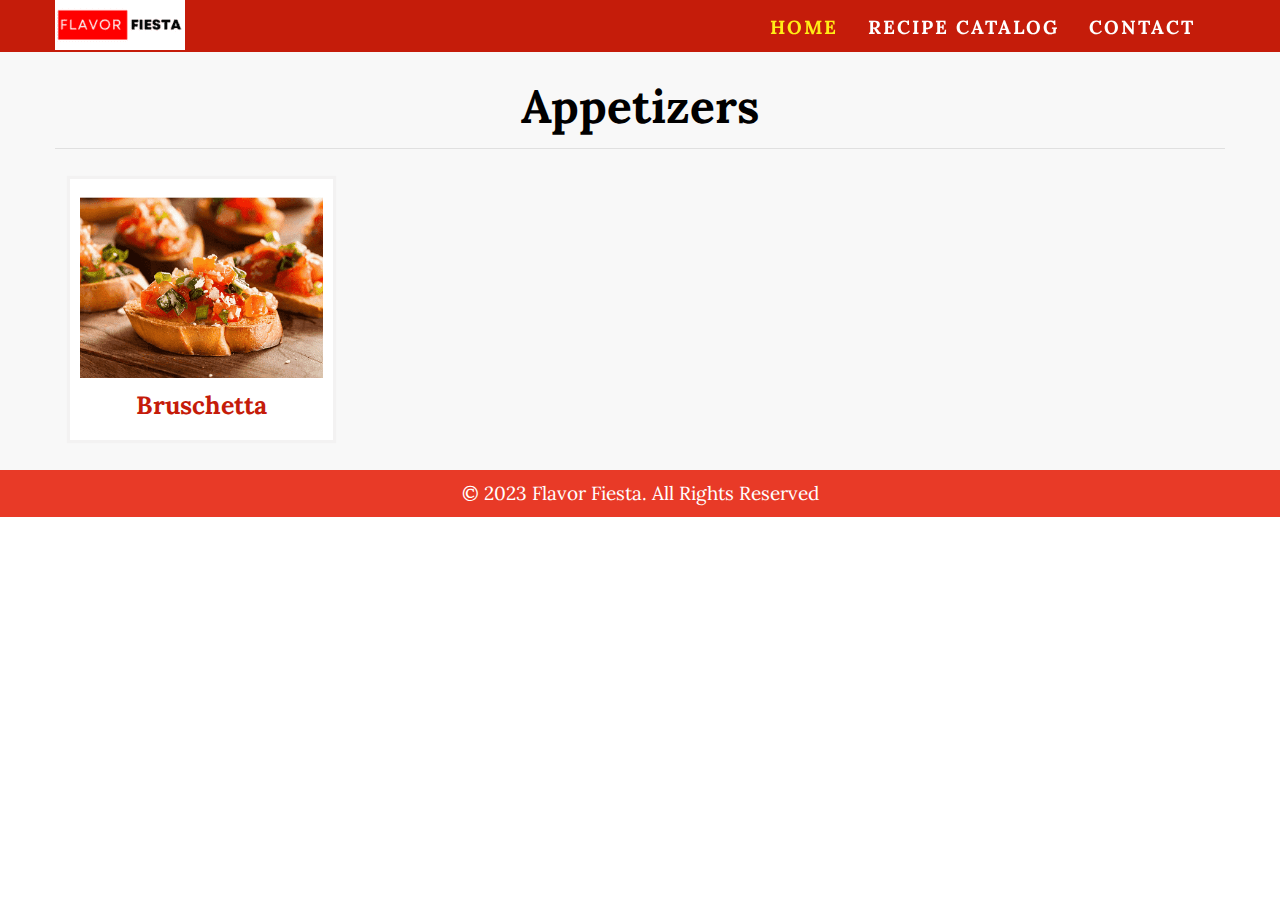
<file: Recipe Catalog/appetizers.html>
<!DOCTYPE html>
<html lang="en">
  <head>
    <meta charset="utf-8">
    <meta http-equiv="X-UA-Compatible" content="IE=edge">
    <meta name="viewport" content="width=device-width, initial-scale=1">
    <title>Appetizers</title>
    <link href="../css/bootstrap.min.css" rel="stylesheet">
    <link href="../css/global.css" rel="stylesheet">
	<link href="../css/products.css" rel="stylesheet">
	<link href="https://fonts.googleapis.com/css?family=Lora&display=swap" rel="stylesheet">
	<link rel="stylesheet" type="text/css" href="../css/font-awesome.min.css" />
    <link href="../css/animate.css" rel="stylesheet" type="text/css" media="all">
   <script src="../js/jquery-2.1.1.min.js"></script>
    <script src="../js/bootstrap.min.js"></script>
  </head>
<body>
	<section id="header" class="cd-secondary-nav">
		<div class="container">
		 <div class="row">
		  <nav class="navbar navbar-default">
		   <!-- Brand and toggle get grouped for better mobile display -->
		   <div class="navbar-header">
			 <button type="button" class="navbar-toggle" data-toggle="collapse" data-target="#dropdown-thumbnail-preview">
			   <span class="sr-only">Toggle navigation</span>
			   <span class="icon-bar"></span>
			   <span class="icon-bar"></span>
			   <span class="icon-bar"></span>
			 </button>
			 <a class="navbar-brand" href="../index.html"><img src="../img/1.png" alt="abc"></a>
		   </div>
		   <!-- Collect the nav links, forms, and other content for toggling -->
		   <div class="collapse navbar-collapse" id="dropdown-thumbnail-preview">
			 <ul class="nav navbar-nav">
			   <li class="active"><a href="../index.html" class="hvr-underline-from-center">HOME</a></li>
			   <li><a href="../recipecatalog.html" class="hvr-underline-from-center">RECIPE CATALOG</a></li>
			   <li><a href="../contact.html" class="hvr-underline-from-center">CONTACT</a></li>
			 </ul>
		   </div>
		   <!-- /.navbar-collapse -->
	   </nav>
		 </div>
		</div>
	   </section>
<section id="products">
 <div class="container">
  <div class="row">
   <div class="products_1">
    <h2>Appetizers</h2>
   </div>
   <div class="products_main clearfix">
    <div class="products_main clearfix">
    <div class="col-lg-3 col-md-4 col-sm-6">
    <div class="products_4">
	 <a href="../Individual Recipes/bruschetta.html"><img src="../img/54.png" alt="abc" class="img_responsive"></a>
	 <p><a href="../Individual Recipes/bruschetta.html">Bruschetta</a></p>
	</div>
   </div>
   </div>
   
   </div>
  </div>
 </div>
</section>
<section id="footer_main" class="clearfix">
	<div class="col-sm-12 space_all">
	 <div class="footer_main_1">
	   <p>© 2023 Flavor Fiesta. All Rights Reserved</a> </p>
	 </div>
	</div>
</section>


   </script>
</body>

</html>
</file>
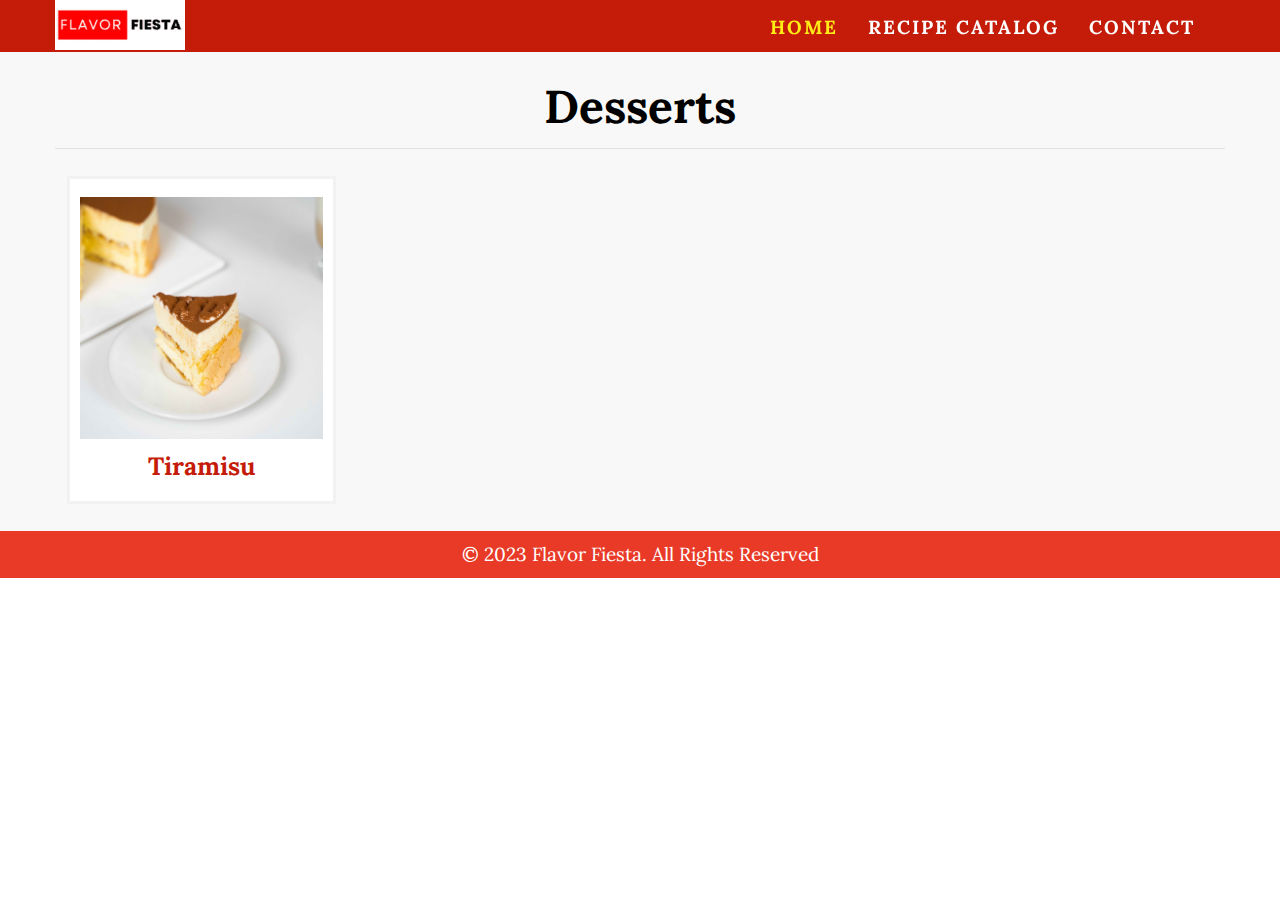
<file: Recipe Catalog/desserts.html>
<!DOCTYPE html>
<html lang="en">
  <head>
    <meta charset="utf-8">
    <meta http-equiv="X-UA-Compatible" content="IE=edge">
    <meta name="viewport" content="width=device-width, initial-scale=1">
    <title>Desserts</title>
    <link href="../css/bootstrap.min.css" rel="stylesheet">
    <link href="../css/global.css" rel="stylesheet">
	<link href="../css/products.css" rel="stylesheet">
	<link href="https://fonts.googleapis.com/css?family=Lora&display=swap" rel="stylesheet">
	<link rel="stylesheet" type="text/css" href="../css/font-awesome.min.css" />
    <link href="../css/animate.css" rel="stylesheet" type="text/css" media="all">
   <script src="../js/jquery-2.1.1.min.js"></script>
    <script src="../js/bootstrap.min.js"></script>
  </head>
<body>
	<section id="header" class="cd-secondary-nav">
		<div class="container">
		 <div class="row">
		  <nav class="navbar navbar-default">
		   <!-- Brand and toggle get grouped for better mobile display -->
		   <div class="navbar-header">
			 <button type="button" class="navbar-toggle" data-toggle="collapse" data-target="#dropdown-thumbnail-preview">
			   <span class="sr-only">Toggle navigation</span>
			   <span class="icon-bar"></span>
			   <span class="icon-bar"></span>
			   <span class="icon-bar"></span>
			 </button>
			 <a class="navbar-brand" href="../index.html"><img src="../img/1.png" alt="abc"></a>
		   </div>
		   <!-- Collect the nav links, forms, and other content for toggling -->
		   <div class="collapse navbar-collapse" id="dropdown-thumbnail-preview">
			 <ul class="nav navbar-nav">
			   <li class="active"><a href="../index.html" class="hvr-underline-from-center">HOME</a></li>
			   <li><a href="../recipecatalog.html" class="hvr-underline-from-center">RECIPE CATALOG</a></li>
			   <li><a href="../contact.html" class="hvr-underline-from-center">CONTACT</a></li>
			 </ul>
		   </div>
		   <!-- /.navbar-collapse -->
	   </nav>
		 </div>
		</div>
	   </section>
<section id="products">
 <div class="container">
  <div class="row">
   <div class="products_1">
    <h2>Desserts</h2>
   </div>
   <div class="products_main clearfix">
    <div class="products_main clearfix">
    <div class="col-lg-3 col-md-4 col-sm-6">
    <div class="products_4">
	 <a href="../Individual Recipes/tiramisu.html"><img src="../img/57.jpg" alt="abc" class="img_responsive"></a>
	 <p><a href="../Individual Recipes/tiramisu.html">Tiramisu</a></p>
	</div>
   </div>
   </div>
   
   </div>
  </div>
 </div>
</section>
<section id="footer_main" class="clearfix">
	<div class="col-sm-12 space_all">
	 <div class="footer_main_1">
	   <p>© 2023 Flavor Fiesta. All Rights Reserved</a> </p>
	 </div>
	</div>
</section>


   </script>
</body>

</html>
</file>
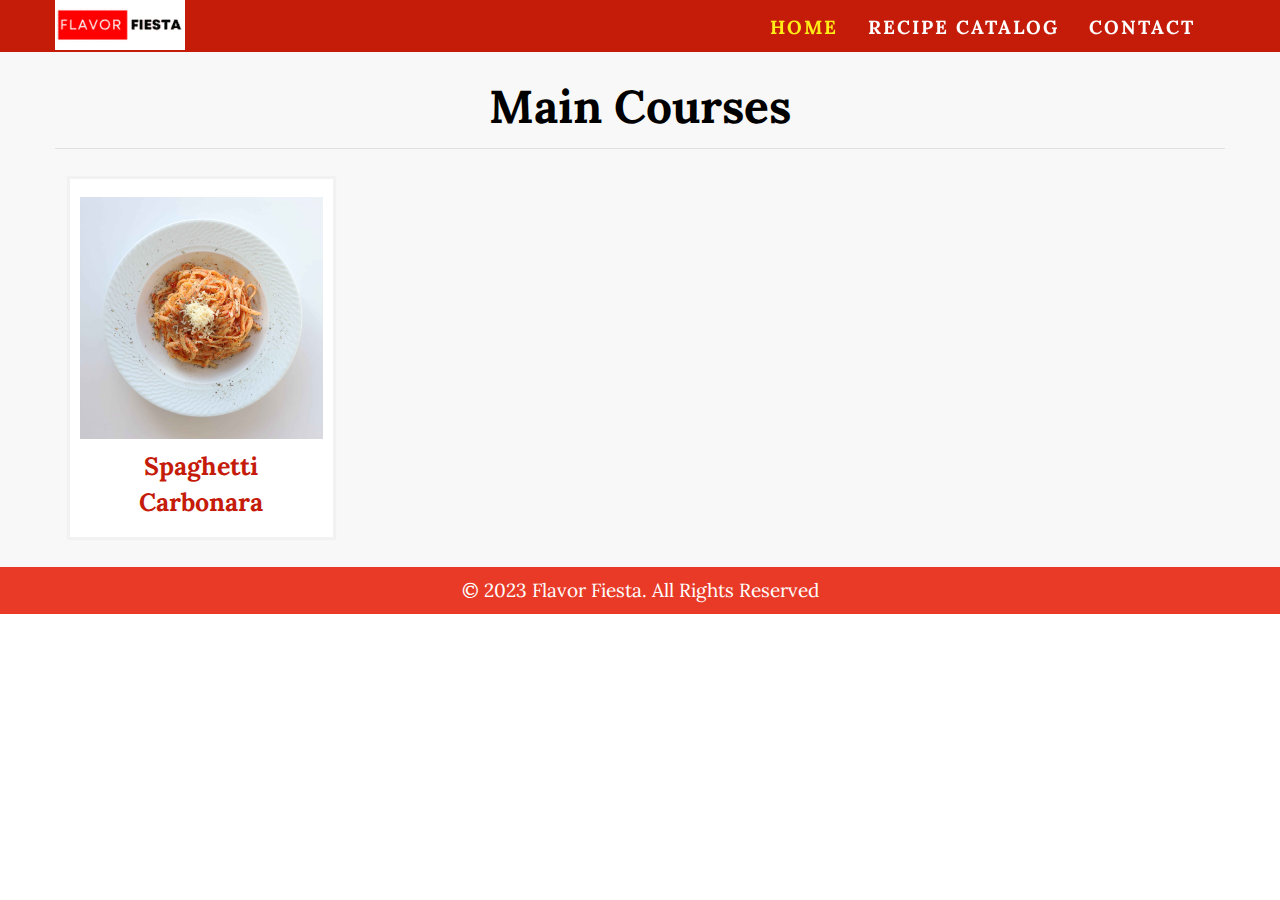
<file: Recipe Catalog/maincourses.html>
<!DOCTYPE html>
<html lang="en">
  <head>
    <meta charset="utf-8">
    <meta http-equiv="X-UA-Compatible" content="IE=edge">
    <meta name="viewport" content="width=device-width, initial-scale=1">
    <title>Main Courses</title>
    <link href="../css/bootstrap.min.css" rel="stylesheet">
    <link href="../css/global.css" rel="stylesheet">
	<link href="../css/products.css" rel="stylesheet">
	<link href="https://fonts.googleapis.com/css?family=Lora&display=swap" rel="stylesheet">
	<link rel="stylesheet" type="text/css" href="../css/font-awesome.min.css" />
    <link href="../css/animate.css" rel="stylesheet" type="text/css" media="all">
   <script src="../js/jquery-2.1.1.min.js"></script>
    <script src="../js/bootstrap.min.js"></script>
  </head>
<body>
	<section id="header" class="cd-secondary-nav">
		<div class="container">
		 <div class="row">
		  <nav class="navbar navbar-default">
		   <!-- Brand and toggle get grouped for better mobile display -->
		   <div class="navbar-header">
			 <button type="button" class="navbar-toggle" data-toggle="collapse" data-target="#dropdown-thumbnail-preview">
			   <span class="sr-only">Toggle navigation</span>
			   <span class="icon-bar"></span>
			   <span class="icon-bar"></span>
			   <span class="icon-bar"></span>
			 </button>
			 <a class="navbar-brand" href="../index.html"><img src="../img/1.png" alt="abc"></a>
		   </div>
		   <!-- Collect the nav links, forms, and other content for toggling -->
		   <div class="collapse navbar-collapse" id="dropdown-thumbnail-preview">
			 <ul class="nav navbar-nav">
			   <li class="active"><a href="../index.html" class="hvr-underline-from-center">HOME</a></li>
			   <li><a href="../recipecatalog.html" class="hvr-underline-from-center">RECIPE CATALOG</a></li>
			   <li><a href="../contact.html" class="hvr-underline-from-center">CONTACT</a></li>
			 </ul>
		   </div>
		   <!-- /.navbar-collapse -->
	   </nav>
		 </div>
		</div>
	   </section>
<section id="products">
 <div class="container">
  <div class="row">
   <div class="products_1">
    <h2>Main Courses</h2>
   </div>
   <div class="products_main clearfix">
    <div class="products_main clearfix">
    <div class="col-lg-3 col-md-4 col-sm-6">
    <div class="products_4">
	 <a href="../Individual Recipes/spaghetticarbonara.html"><img src="../img/55.jpg" alt="abc" class="img_responsive"></a>
	 <p><a href="../Individual Recipes/spaghetticarbonara.html">Spaghetti Carbonara</a></p>
	</div>
   </div>
   </div>
   
   </div>
  </div>
 </div>
</section>
<section id="footer_main" class="clearfix">
	<div class="col-sm-12 space_all">
	 <div class="footer_main_1">
	   <p>© 2023 Flavor Fiesta. All Rights Reserved</a> </p>
	 </div>
	</div>
</section>


   </script>
</body>

</html>
</file>
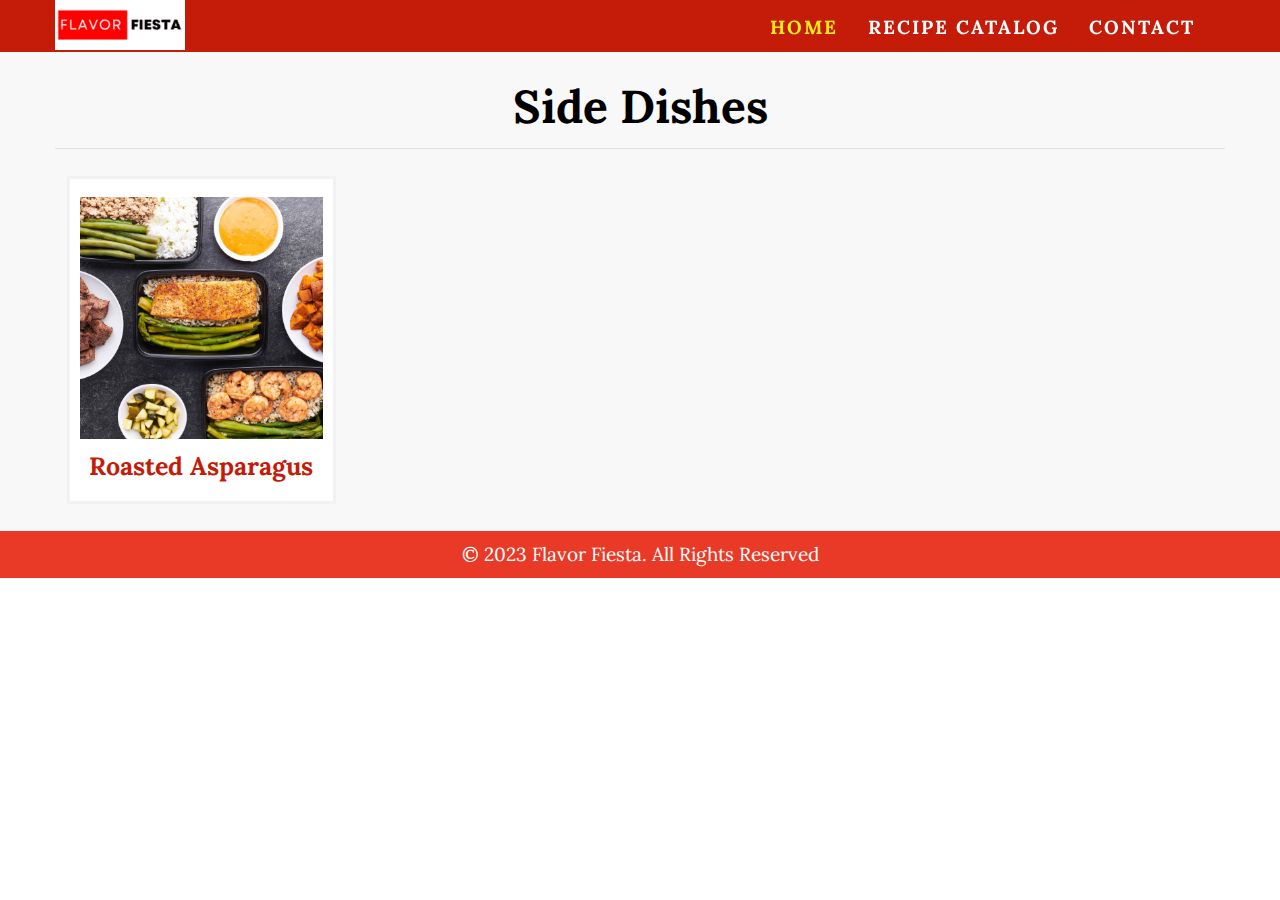
<file: Recipe Catalog/sidedishes.html>
<!DOCTYPE html>
<html lang="en">
  <head>
    <meta charset="utf-8">
    <meta http-equiv="X-UA-Compatible" content="IE=edge">
    <meta name="viewport" content="width=device-width, initial-scale=1">
    <title>Side Dishes</title>
    <link href="../css/bootstrap.min.css" rel="stylesheet">
    <link href="../css/global.css" rel="stylesheet">
	<link href="../css/products.css" rel="stylesheet">
	<link href="https://fonts.googleapis.com/css?family=Lora&display=swap" rel="stylesheet">
	<link rel="stylesheet" type="text/css" href="../css/font-awesome.min.css" />
    <link href="../css/animate.css" rel="stylesheet" type="text/css" media="all">
   <script src="../js/jquery-2.1.1.min.js"></script>
    <script src="../js/bootstrap.min.js"></script>
  </head>
<body>
	<section id="header" class="cd-secondary-nav">
		<div class="container">
		 <div class="row">
		  <nav class="navbar navbar-default">
		   <!-- Brand and toggle get grouped for better mobile display -->
		   <div class="navbar-header">
			 <button type="button" class="navbar-toggle" data-toggle="collapse" data-target="#dropdown-thumbnail-preview">
			   <span class="sr-only">Toggle navigation</span>
			   <span class="icon-bar"></span>
			   <span class="icon-bar"></span>
			   <span class="icon-bar"></span>
			 </button>
			 <a class="navbar-brand" href="../index.html"><img src="../img/1.png" alt="abc"></a>
		   </div>
		   <!-- Collect the nav links, forms, and other content for toggling -->
		   <div class="collapse navbar-collapse" id="dropdown-thumbnail-preview">
			 <ul class="nav navbar-nav">
			   <li class="active"><a href="../index.html" class="hvr-underline-from-center">HOME</a></li>
			   <li><a href="../recipecatalog.html" class="hvr-underline-from-center">RECIPE CATALOG</a></li>
			   <li><a href="../contact.html" class="hvr-underline-from-center">CONTACT</a></li>
			 </ul>
		   </div>
		   <!-- /.navbar-collapse -->
	   </nav>
		 </div>
		</div>
	   </section>
<section id="products">
 <div class="container">
  <div class="row">
   <div class="products_1">
    <h2>Side Dishes</h2>
   </div>
   <div class="products_main clearfix">
    <div class="products_main clearfix">
    <div class="col-lg-3 col-md-4 col-sm-6">
    <div class="products_4">
	 <a href="../Individual Recipes/roastedasparagus.html"><img src="../img/56.jpg" alt="abc" class="img_responsive"></a>
	 <p><a href="../Individual Recipes/roastedasparagus.html">Roasted Asparagus</a></p>
	</div>
   </div>
   </div>
   
   </div>
  </div>
 </div>
</section>
<section id="footer_main" class="clearfix">
	<div class="col-sm-12 space_all">
	 <div class="footer_main_1">
	   <p>© 2023 Flavor Fiesta. All Rights Reserved</a> </p>
	 </div>
	</div>
</section>


   </script>
</body>

</html>
</file>
<file: css/global.css>
/*
Template Name:Burger
File: Layout CSS
Author: Templates On Web
Author URI: http://templateonweb.com/
Licence: <a href="http://www.templateonweb.com/terms.php?v=content&contentid=152">Website Template Licence</a>
*/

body{
font-family: 'Lora', serif;
  }
a{ 

}
a:hover{
text-decoration:none;
}
p {
color: rgb(37, 37, 37);
font-size: 19px;
padding-bottom:10px;
}
h1,h2,h3,h4,h5,h6{
padding:0px;
margin:0px;
}
h1{
font-size:64px;
color:#000;
font-weight:bold;
}
h2{
font-size: 46px;
color:#000;
font-weight: bold;
}
h3{
font-size: 40px;
color:#000;
}
h4{
font-size:23px;
color:#000;
}
h5{
font-size: 22px;
color:#000;
}
h6{ 
font-size: 15px;
color:#000;
} 
ul{
padding:0;
margin:0;
list-style:none;	
}
li{ 
display:inline;
}
b{ 

}
span{ 

}
br{ 

}
section{ 

}
.img_responsive{ 
 width:100%
 }
.btn{ 
font-size: 18px;
border: 1px solid #e60f0f;
padding: 13px 38px 13px 38px;
border-radius: 10px;
color: rgb(255, 255, 255);
background: rgb(220, 50, 32);
letter-spacing: 1px;
}
.btn:hover{ 
color: #ffffff;
background: #a00d0d;
border-color: #a00d0d;
}
.space_left{
padding-left:0; 
} 
.space_right{
padding-right:0; 
} 
.space_all{
padding:0; 
} 

/********************* header_main ****************/
#header_main{ 
 background-color: #fff;
 }
.header_main_1 p {
 padding-top:10px;
 padding-bottom:0px;
 letter-spacing: 1px;
}
.header_main_2{ 
 text-align:center;
 }
#header_main .login {
	float: right;
	margin: 5px;
}
#header_main ul.nav-login li{
	display:inline-block;
}
.tell_main_8 a{ 
	color: #000;
	font-size: 1.2em;
	text-decoration: none;
	margin: 0 0.5em;
	border: 2px solid #0099FF;
	padding: 5px 25px;
	display: block;
	border-radius: 5px;
  }
.tell_main_8 a:hover{ 
	background:#1A7DD9;
	color:#FFFFFF;
  }
.tell_main_9 a{ 
	color: #000;
	font-size: 1.2em;
	text-decoration: none;
	margin: 0 0.5em;
	border: 2px solid #75B03B;
	padding: 5px 25px;
	display: block;
	border-radius: 5px;
  }
.tell_main_9 a:hover{ 
	background:#75B03B;
	color:#FFFFFF;
  }
#header_main .login-right h3{
    color: #00959F;
    font-size: 1.5em;
    font-family: 'Tinos', serif;
}
#header_main .login-right input[type="text"] ,.login-right input[type="password"] {
    width: 100%;
    padding: 10px;
    font-weight: normal;
    background: none;
    border: 1px solid #E6E4E4;
    color: #000;
    outline: none;
    font-size: 14px;
    margin-top: 20px;
}
#header_main .login-right h4{
	color:#00959F;
	font-size:12px;
	margin:20px 0;
}
#header_main .login-right h4 a{
	color:#00959F;
	text-decoration:none;
}
#header_main .login-right h4 a:hover{
	color:#A9A8A8;
}
#header_main .login-right input[type="submit"] {
  background:#B7112A;
  color: #fff;
  font-size:1.2em;
  border: none;
  width: 100%;
  outline: none;
  -webkit-appearance:none;
  padding:7px 15px;
  transition: 0.5s all;
  -webkit-transition: 0.5s all;
  -moz-transition: 0.5s all;
  -o-transition: 0.5s all;
	margin-top:20px;
}
#header_main .login-right input[type="submit"]:hover {
	background:#00959F;
}
/*-- agileits --*/ 
#header_main .login-grids p {
    font-size: 12px;
    margin-top: 25px;
	color:#A9A8A8;
}
#header_main .login-grids p span{
	color:#48cfc1;	
}
#header_main .modal-body {
    padding: 2em;
}
#header_main .modal-header {
    border-bottom: none;
}
/*-- //login --*/
/*-- sign up --*/
#header_main .single-bottom input[type="checkbox"] {
  display: none;
}
#header_main .single-bottom input[type="checkbox"]+label {
    position: relative;
    padding-left: 31px;
    border: none;
    outline: none;
    font-size: 14px;
    color: #A9A8A8;
	font-weight:normal;
}
#header_main .single-bottom input[type="checkbox"]+label span:first-child {
	width: 20px;
    height: 20px;
    display: inline-block;
    border: 2px solid #00959F;
    position: absolute;
    left: 0;
    top: -1px;
}
#header_main .single-bottom input[type="checkbox"]:checked+label span:first-child:before {
   content: "";
   background:url(../images/tick.png)no-repeat;
   position: absolute;
   left: 0px;
   top: 0px;
   font-size: 10px;
   width:16px;
   height:16px;
  }
#header_main .modal-info {
    width: 100%;
/*-- w3layouts --*/
}
#header_main ul.social-network {
	list-style: none;
	display: inline;
	margin-left:0 !important;
	padding: 0;
}
#header_main ul.social-network li {
	display: inline;
	margin: 0 1px;
}
/* footer social icons */
#header_main .social-network a.icoRss:hover {
	background-color: #F56505;
}
#header_main .social-network a.icoFacebook:hover {
	background-color:#3B5998;
}
#header_main .social-network a.icoTwitter:hover {
	background-color:#33ccff;
}
#header_main .social-network a.icoGoogle:hover {
	background-color:#BD3518;
}
#header_main .social-network a.icoVimeo:hover {
	background-color:#0590B8;
}
#header_main .social-network a.icoLinkedin:hover {
	background-color:#007bb7;
}
#header_main .social-network a.icoRss:hover i, .social-network a.icoFacebook:hover i, .social-network a.icoTwitter:hover i,
#header_main .social-network a.icoGoogle:hover i, .social-network a.icoVimeo:hover i, .social-network a.icoLinkedin:hover i {
	color:#fff;
}
#header_main a.socialIcon:hover, .socialHoverClass {
	color:#44BCDD;
}

#header_main .social-circle li a {
	display:inline-block;
	position:relative;
	margin:0 auto 0 auto;
	-moz-border-radius:50%;
	-webkit-border-radius:50%;
	border-radius:50%;
	text-align:center;
    width: 36px;
    height: 36px;
    font-size: 16px;
    background-color: #464545;
    margin-top: 4px;
}
#header_main .social-circle li i {
	margin:0;
	line-height:35px;
	text-align: center;
}
#header_main .social-circle li a:hover i, .triggeredHover {
	-moz-transform: rotate(360deg);
	-webkit-transform: rotate(360deg);
	-ms--transform: rotate(360deg);
	transform: rotate(360deg);
	-webkit-transition: all 0.2s;
	-moz-transition: all 0.2s;
	-o-transition: all 0.2s;
	-ms-transition: all 0.2s;
	transition: all 0.2s;
}
#header_main .social-circle i {
	color: #fff;
	-webkit-transition: all 0.8s;
	-moz-transition: all 0.8s;
	-o-transition: all 0.8s;
	-ms-transition: all 0.8s;
	transition: all 0.8s;
}
/********************* header_main_end ****************/
/********************* header ****************/
#header{ 
 background: #c51c0a;
 }
#header .navbar-default .navbar-collapse{
border-color: #e7e7e7;
}
#header .navbar-nav>li>.dropdown-menu {
width: 200px;
padding-bottom: 20px;
padding-top: 20px;
margin-top:-1px;
background-color: #c51c0a;
text-align: center;
}
.cd-secondary-nav {
  position: static;
}
.cd-secondary-nav .is-visible {
  visibility: visible;
  transform: scale(1);
  transition: transform 0.3s, visibility 0s 0s;
}
.cd-secondary-nav.is-fixed {
    z-index: 9999;
    position: fixed;
    left: auto;
    top: 0; 
	width:100%;
  }
#header .navbar-default .navbar-nav>.active>a, .navbar-default .navbar-nav>.active>a:hover, .navbar-default .navbar-nav>.active>a:focus {
color: #ffed16;
background:none;
}
#header .navbar-default .navbar-nav>li>a {
color: #fff;
font-size: 19px;
padding-top: 17px;
padding-bottom: 15px;
font-weight: bold;
letter-spacing:2px;
}
#header .navbar-default .navbar-nav>li>a:hover{
color: #ffed16;
background:none;
}
#header .navbar-default .navbar-nav>.open>a, .navbar-default .navbar-nav>.open>a:hover, .navbar-default .navbar-nav>.open>a:focus {
background:none;
}
#header .navbar-default {
border:none;
padding-top:0px;
padding-bottom:0px;
}
#header .dropdown-menu>li>a {
display: block;
padding: 3px;
line-height: 28px;
font-size:18px;
font-weight:bold;
color:#fff;
}
#header .navbar-default {
background:none;
border:none;
}
#header .dropdown-menu>li>a:hover{
color:#fff;
background:none;
}
#header .navbar {
margin-bottom:0px;
}
#header .navbar-brand {
padding-top:0px;
}
#header .navbar-nav {
 float: right;
 padding-top:0px;
}
#header .nav>li>a {
padding: 10px 15px;
}
#header .navbar-brand {
 float: none;
 padding:0px;
 font-size:0px;
 line-height: 20px;
 height:0px;
}
/* Underline From Center */
.hvr-underline-from-center {
  display: inline-block;
  vertical-align: middle;
  -webkit-transform: perspective(1px) translateZ(0);
  transform: perspective(1px) translateZ(0);
  box-shadow: 0 0 1px transparent;
  position: relative;
  overflow: hidden;
}
.hvr-underline-from-center:before {
  content: "";
  position: absolute;
  z-index: -1;
  left: 50%;
  right: 50%;
  bottom: 0;
  background: #fff;
  height: 4px;
  -webkit-transition-property: left, right;
  transition-property: left, right;
  -webkit-transition-duration: 0.3s;
  transition-duration: 0.3s;
  -webkit-transition-timing-function: ease-out;
  transition-timing-function: ease-out;
}
.hvr-underline-from-center:hover:before, .hvr-underline-from-center:focus:before, .hvr-underline-from-center:active:before {
  left: 0;
  right: 0;
}
/********************* header_end ****************/
/********************* footer ****************/
#footer{  
padding-top: 30px;
padding-bottom: 10px;
background-color: #c51c0a;
 }
#footer .form-control {
height: 54px;
background-color: #111;
border: 1px solid #111;
color:#fff;
font-size: 18px;
margin-bottom:10px;
}
#footer .form-control::placeholder{
 color:#fff;
}
.footer_1 h4{  
padding-bottom: 20px;
font-weight: bold;
color: #fff;
 }
.footer_1 p{  
line-height: 25px;
color: #fff;
 }
.footer_2 h4{  
padding-bottom: 20px;
font-weight: bold;
color: #fff;
 }
.footer_2 li{  
 display:block;
 }
.footer_2 li a{  
font-size: 20px;
color: #fff;
line-height: 27px;
 }
.footer_2 li a:hover{  
color: #fff;
 }
.footer_3 h4{  
padding-bottom: 20px;
font-weight: bold;
color: #fff;
 }
.footer_3 p{  
padding-bottom:8px;
color: #fff;
 }
.footer_3{  
text-align:right;
 }
.footer_4 h4{  
padding-bottom: 20px;
font-weight: bold;
color: #fff;
 }
.footer_4 li{
line-height:30px;
color: #fff;
font-size: 18px;
display: inline-block;
 }
.footer_4 li i{
padding-right:10px;
color: #fff;
 }
.footer_4 li a{
color:#fff;
 }
/********************* footer_end ****************/
/********************* footer_main ************/
#footer_main{
background: #e83a27;
}
.footer_main_1 p{
padding-top: 10px;
padding-bottom:0px;
color: #fff;
text-align: center;
}
.footer_main_1 p a{
 color: #fff;
 font-size: 20px;
}
.footer_main_1 p a:hover{
color:#fff;
}
/********************* footer_main_end ********************/




@media screen and (max-width : 767px){
#header .navbar-nav {
 float: none;
 text-align: center;
}
#header .navbar-default .navbar-collapse {
 border-color: #c51c0a;
}
#header .navbar-nav>li>.dropdown-menu {
 width: 100%;
 background-color: #8c1111;
}
#header .navbar-default .navbar-nav>li>a {
font-size: 22px;
padding-top: 10px;
padding-bottom: 20px;
}
#header .navbar-collapse {
 max-height: none;
}
.cd-secondary-nav.is-fixed {
 position: static;
}
#header .navbar-default .navbar-toggle:hover, .navbar-default .navbar-toggle:focus {
 background-color: #fff;
 border-color: #fff;
}
#header .navbar-default .navbar-toggle {
 border-color: #fff;
 background-color: #ffff;
}
#header .navbar-default .navbar-toggle .icon-bar {
 background-color: #c51c0a;
}
#header_main {
 display: none;
}
#header .navbar-default {
 padding-top: 5px;
 padding-bottom: 10px;
}
#footer {
 text-align: center;
}
.footer_3 {
 text-align: center;
}
.footer_2 li {
 display: inline-block;
}
.footer_3 h4 {
 padding-bottom: 16px;
 padding-top: 16px;
}
.footer_4 h4 {
 padding-bottom: 10px;
 padding-top: 10px;
}
}

@media (min-width:470px) and (max-width:767px) {
	
} 

@media (min-width:768px) and (max-width:960px) { 
.header_main_1 p {
 font-size: 11px;
 padding-top: 16px;
}
#header_main .social-circle li a {
 width: 26px;
 height: 26px;
 font-size: 12px;
}
#header .dropdown-menu>li>a {
 line-height: 20px;
 font-size: 13px;
}
#header_main .social-circle li i {
 line-height: 27px;
}
.tell_main_8 a {
font-size: 1.0em;
padding: 5px 10px;
}
.tell_main_9 a { 
 font-size: 1.0em;
 padding: 5px 10px;
}
#header .navbar-default .navbar-nav>li>a {
 font-size:16px;
 letter-spacing:0px;
}
#header .nav>li>a {
 padding: 10px 4px;
}
#header .navbar-nav>li>.dropdown-menu {
 width: 145px;
 min-width: 100%;
}
.header_main_2 {
 padding-top: 6px;
}
.footer_1 h4 {
 padding-bottom: 10px;
 font-size: 21px;
}
.footer_1 p {
 line-height: 21px;
 font-size: 18px;
}
.footer_2 h4 {
 padding-bottom: 10px;
 font-size: 21px;
}
.footer_2 li a {
 font-size: 18px;
}
.footer_3 h4 {
 padding-bottom: 10px;
 font-size: 21px;
}
.footer_3 p {
 font-size: 17px;
}
#footer .form-control {
 height: 44px;
 font-size: 11px;
}
.footer_4 h4 {
 font-size: 21px;
 padding-bottom: 10px;
}
.footer_4 li {
 font-size: 16px;
}
} 
 
@media (min-width:961px) and (max-width:1200px) {
.header_main_1 p {
 font-size: 15px;
 padding-top: 12px;
}
#header_main .social-circle li a {
 width: 26px;
 height: 26px;
 font-size: 12px;
}
#header .dropdown-menu>li>a {
 line-height: 20px;
 font-size: 13px;
}
#header_main .social-circle li i {
 line-height: 27px;
}
.tell_main_8 a {
font-size: 1.0em;
padding: 5px 10px;
}
.tell_main_9 a { 
 font-size: 1.0em;
 padding: 5px 10px;
}
#header .navbar-default .navbar-nav>li>a {
 font-size: 17px;
 letter-spacing: 2px;
}
#header .nav>li>a {
 padding: 10px 4px;
}
#header .navbar-nav>li>.dropdown-menu {
 width: 145px;
 min-width: 100%;
}
.header_main_2 {
 padding-top: 6px;
}
.footer_1 h4 {
 padding-bottom: 10px;
 font-size: 21px;
}
.footer_1 p {
 line-height: 21px;
 font-size: 18px;
}
.footer_2 h4 {
 padding-bottom: 10px;
 font-size: 21px;
}
.footer_2 li a {
 font-size: 18px;
}
.footer_3 h4 {
 padding-bottom: 10px;
 font-size: 21px;
}
.footer_3 p {
 font-size: 17px;
}
#footer .form-control {
 height: 44px;
 font-size: 11px;
}
.footer_4 h4 {
 font-size: 21px;
 padding-bottom: 10px;
}
.footer_4 li {
 font-size: 16px;
}
#header_main .container {
 width: 100%;
}
#header .container {
 width: 100%;
}
}

@media (min-width:1201px) and (max-width:1320px) {

}
</file>
<file: css/index.css>
/*
Template Name:Burger
File: Layout CSS
Author: Templates On Web
Author URI: http://templateonweb.com/
Licence: <a href="http://www.templateonweb.com/terms.php?v=content&contentid=152">Website Template Licence</a>
*/


/********************* center ****************/
#center{ 
 padding-top:50px;
 padding-bottom:20px;
 }
.center_1 h1{ 
 padding-top:10px;
 padding-bottom:20px;
 }
.center_1 p{ 
 line-height:28px;
 }
/****************** center_end ****************/
/****************** middle ****************/
#middle{ 
 padding-top:30px;
 padding-bottom:30px;
 background-color: #f9e7e7;
 }
#middle .carousel {
    margin-bottom: 0;
    padding: 0 40px 30px 40px;
}
/* The controlsy */
#middle .carousel-control {
	left: -12px;
    height: 40px;
	width: 40px;
    background: none repeat scroll 0 0 #222222;
    border: 4px solid #FFFFFF;
    border-radius: 23px 23px 23px 23px;
    margin-top: 90px;
}
#middle .carousel-control.right {
	right: -12px;
}
/* The indicators */
#middle .carousel-indicators {
	right: 50%;
	top: auto;
	bottom: -10px;
	margin-right: -19px;
}
/* The colour of the indicators */
#middle .carousel-indicators li {
 background: #cecece;
}
#middle .carousel-indicators .active {
 background: #428bca;
}
#middle .thumbnail {
 background:none;
 border:2px solid #c51c0a;
}
/****************** middle_end ****************/
/****************** Spicy ****************/
#Spicy{ 
 padding-top:50px;
 padding-bottom:50px;
 background-image: url(../img/17.png);
 background-repeat: repeat;
 }
.Spicy_1 h1{ 
 padding-top:10px;
 padding-bottom:20px;
 }
.Spicy_1 p{ 
 line-height:28px;
 } 
#Spicy .big-btn{
padding: 5px 0px 5px 0px;
width: 210px;
margin-top: 5px;
}
#Spicy .big-btn i{
font-size: 45px;
margin-right: 0px !important;
}
#Spicy .big-btn strong{
font-size: 18px;
text-shadow: 1px 2px 0px #34659B;
color: #fff;
line-height: 24px;
}
#Spicy .big-btn small{font-size: 75%;}
#Spicy .android-btn{
width: 240px;
padding: 5px 10px 5px 0px;
background-color: #000;
border-color: #000;
}
.Spicy_2 ul{  
 padding-top:20px;
 }
/****************** Spicy_end ****************/
/****************** since ****************/
#since{ 
 padding-top:30px;
 padding-bottom:30px;
 background-color: #f1f1f14a;
 }
.since_1 h1{ 
 padding-top:10px;
 padding-bottom:20px;
 }
.since_1 p{ 
 line-height:28px;
 } 
/****************** since_end ****************/
/****************** place ****************/
#place{ 
 padding-top:30px;
 padding-bottom:50px;
 background-color: #f1f1f14a;
 }
.place_1 h1{ 
 padding-top:10px;
 padding-bottom:20px;
 }
.place_1 p{ 
 line-height:28px;
 } 
/****************** place_end ****************/



@media screen and (max-width : 767px){
.center_1 h1 {
 font-size: 55px;
}
#center {
 padding-top: 20px;
 padding-bottom: 20px;
 text-align: center;
}
.center_1{ 
 padding-bottom:20px;
 }
.Spicy_1 h1 {
 padding-top: 10px;
 padding-bottom: 10px;
 font-size: 28px;
}
#Spicy {
 padding-top: 20px;
 padding-bottom: 20px;
 text-align: center;
}
.since_1 h1 {
 padding-bottom: 10px;
  font-size: 30px;
}
#since {
 padding-top: 10px;
 padding-bottom: 0px;
 background-color: #f1f1f14a;
 text-align: center;
}
.since_1{ 
 padding-bottom:20px;
}
#place {
 padding-bottom:10px;
 text-align: center;
}
}

@media (min-width:470px) and (max-width:767px) {
	
} 

@media (min-width:768px) and (max-width:960px) { 
.center_1 h1 {
 font-size: 27px;
 padding-bottom:10px;
}
.center_1 p {
 line-height: 23px;
 font-size: 16px;
}
.Spicy_1 h1 {
 padding-bottom: 10px;
 font-size: 30px;
}
.Spicy_1 p {
 line-height: 22px;
 font-size: 16px;
 padding-bottom:0px;
}
#Spicy .big-btn {
 width: 100%;
}
.Spicy_2 ul {
 padding-top: 0px;
}
.since_1 h1 {
 padding-bottom: 10px;
 font-size: 25px;
}
.since_1 p {
 line-height: 22px;
 font-size: 16px;
}
} 
 
@media (min-width:961px) and (max-width:1200px) {
.center_1 h1 {
 font-size: 27px;
 padding-bottom:10px;
}
.center_1 p {
 line-height: 23px;
 font-size: 16px;
}
.Spicy_1 h1 {
 padding-bottom: 10px;
 font-size: 30px;
}
.Spicy_1 p {
 line-height: 22px;
 font-size: 16px;
}
#Spicy .big-btn {
 width: 100%;
}
.Spicy_2 ul {
 padding-top: 0px;
}
.since_1 h1 {
 padding-bottom: 10px;
 font-size: 25px;
}
.since_1 p {
 line-height: 22px;
 font-size: 16px;
}
}

@media (min-width:1201px) and (max-width:1320px) {
.Spicy_1 h1 {
 font-size: 55px;
}
.center_1 h1 {
 font-size: 55px;
}
.since_1 h1 {
 font-size: 55px;
}
}
</file>
<file: css/contact.css>
/*
Template Name:Clientele
File: Layout CSS
Author: Templates On Web
Author URI: http://templateonweb.com/
Licence: <a href="http://www.templateonweb.com/terms.php?v=content&contentid=152">Website Template Licence</a>
*/


/********************* exercise ****************/
#exercise{ 
 padding-top:50px;
 padding-bottom:50px;
 }
.exercise_1 h2 {
 font-size: 30px;
 font-weight: bold;
 color: #000;
}
.exercise_1 p {
 border-bottom:1px solid #f1f1f1;
}
.exercise_2 i{
 font-size:18px;
 color:#000;
 padding-bottom:10px;
 padding-right:15px;
}
.exercise_2 p{
 font-size:18px;
 color: #54595f;
 padding-bottom:10px;
}
.exercise_2 p a{
 font-size:18px;
 color: #54595f;
}
.exercise_2 p a:hover{
 color: #000;
}
.exercise_3 h2 {
 font-size: 30px;
 font-weight: bold;
 color: #000;
}
.exercise_4 input {
 padding-top: 20px;
 padding-bottom: 20px;
 margin-bottom: 10px;
 width: 98%;
 border-bottom:1px solid #999!important;
}
.exercise_5 textarea {
    height: 155px;
    width: 100%;
	border-bottom:1px solid #999!important;
}
#exercise .form-control{ 
 border:none;
 -webkit-box-shadow:none;
 box-shadow:none;
 -webkit-transition:none;
 transition:none;
 font-size:18px;
 }
.exercise_6 p{
 padding-top:30px;
}
/********************* exercise_end ****************/





@media screen and (max-width : 767px){
#exercise {
 padding-top: 20px;
 padding-bottom: 20px;
 text-align: center;
}
}

@media (min-width:470px) and (max-width:767px) {
	
} 

@media (min-width:768px) and (max-width:960px) { 
.exercise_1 p {
 font-size: 16px;
}
.exercise_2 p {
 font-size: 16px;
 padding-bottom: 0px;
}
#exercise {
 padding-top: 20px;
 padding-bottom: 20px;
}
} 
 
@media (min-width:961px) and (max-width:1200px) {
.exercise_1 p {
 font-size: 16px;
}
.exercise_2 p {
 font-size: 16px;
 padding-bottom: 0px;
}
#exercise {
 padding-top: 20px;
 padding-bottom: 20px;
}
}

@media (min-width:1201px) and (max-width:1320px) {

}
</file>
<file: css/products.css>
/*
Template Name:Burger
File: Layout CSS
Author: Templates On Web
Author URI: http://templateonweb.com/
Licence: <a href="http://www.templateonweb.com/terms.php?v=content&contentid=152">Website Template Licence</a>
*/


/********************* products ****************/
#products{ 
 padding-top:30px;
 padding-bottom:30px;
 background-color: #F8F8F8;
 } 
.products_1{ 
 text-align:center;
 border-bottom: 1px solid #e0e0e0;
 padding-bottom:15px;
 }
.products_3{ 
 padding-top:60px;
 text-align:center;
 }
.products_3 img{ 
 border-radius: 20px 70px 20px 70px;
 } 
.products_2 { 
 text-align: center;
 box-shadow: 0 0 1px 3px #f3f2f2;
 padding: 18px 10px 6px 10px;
 margin-top:30px;
 background-color: #e0e4e7;
 }
.products_2 p{ 
 padding-top:10px;
 padding-bottom:0px;
 } 
.products_2 p a{ 
 color: #c51c0a;
 font-size: 25px;
 font-weight: bold;
 } 
 
 
 .products_4 { 
 text-align: center;
 box-shadow: 0 0 1px 3px #f3f2f2;
 padding: 18px 10px 6px 10px;
 margin-top:30px;
 background-color: #fff;
 }
.products_4 p{ 
 padding-top:10px;
 padding-bottom:0px;
 } 
.products_4 p a{ 
 color: #c51c0a;
 font-size: 25px;
 font-weight: bold;
 } 
/********************* products_end ****************/




@media screen and (max-width : 767px){
.products_1 h2{
 font-size:30px;
}
}

@media (min-width:470px) and (max-width:767px) {
	
} 

@media (min-width:768px) and (max-width:960px) { 
#products {
 padding-top: 30px;
 padding-bottom: 40px;
}
} 
 
@media (min-width:961px) and (max-width:1200px) {

}

@media (min-width:1201px) and (max-width:1320px) {

}
</file>
